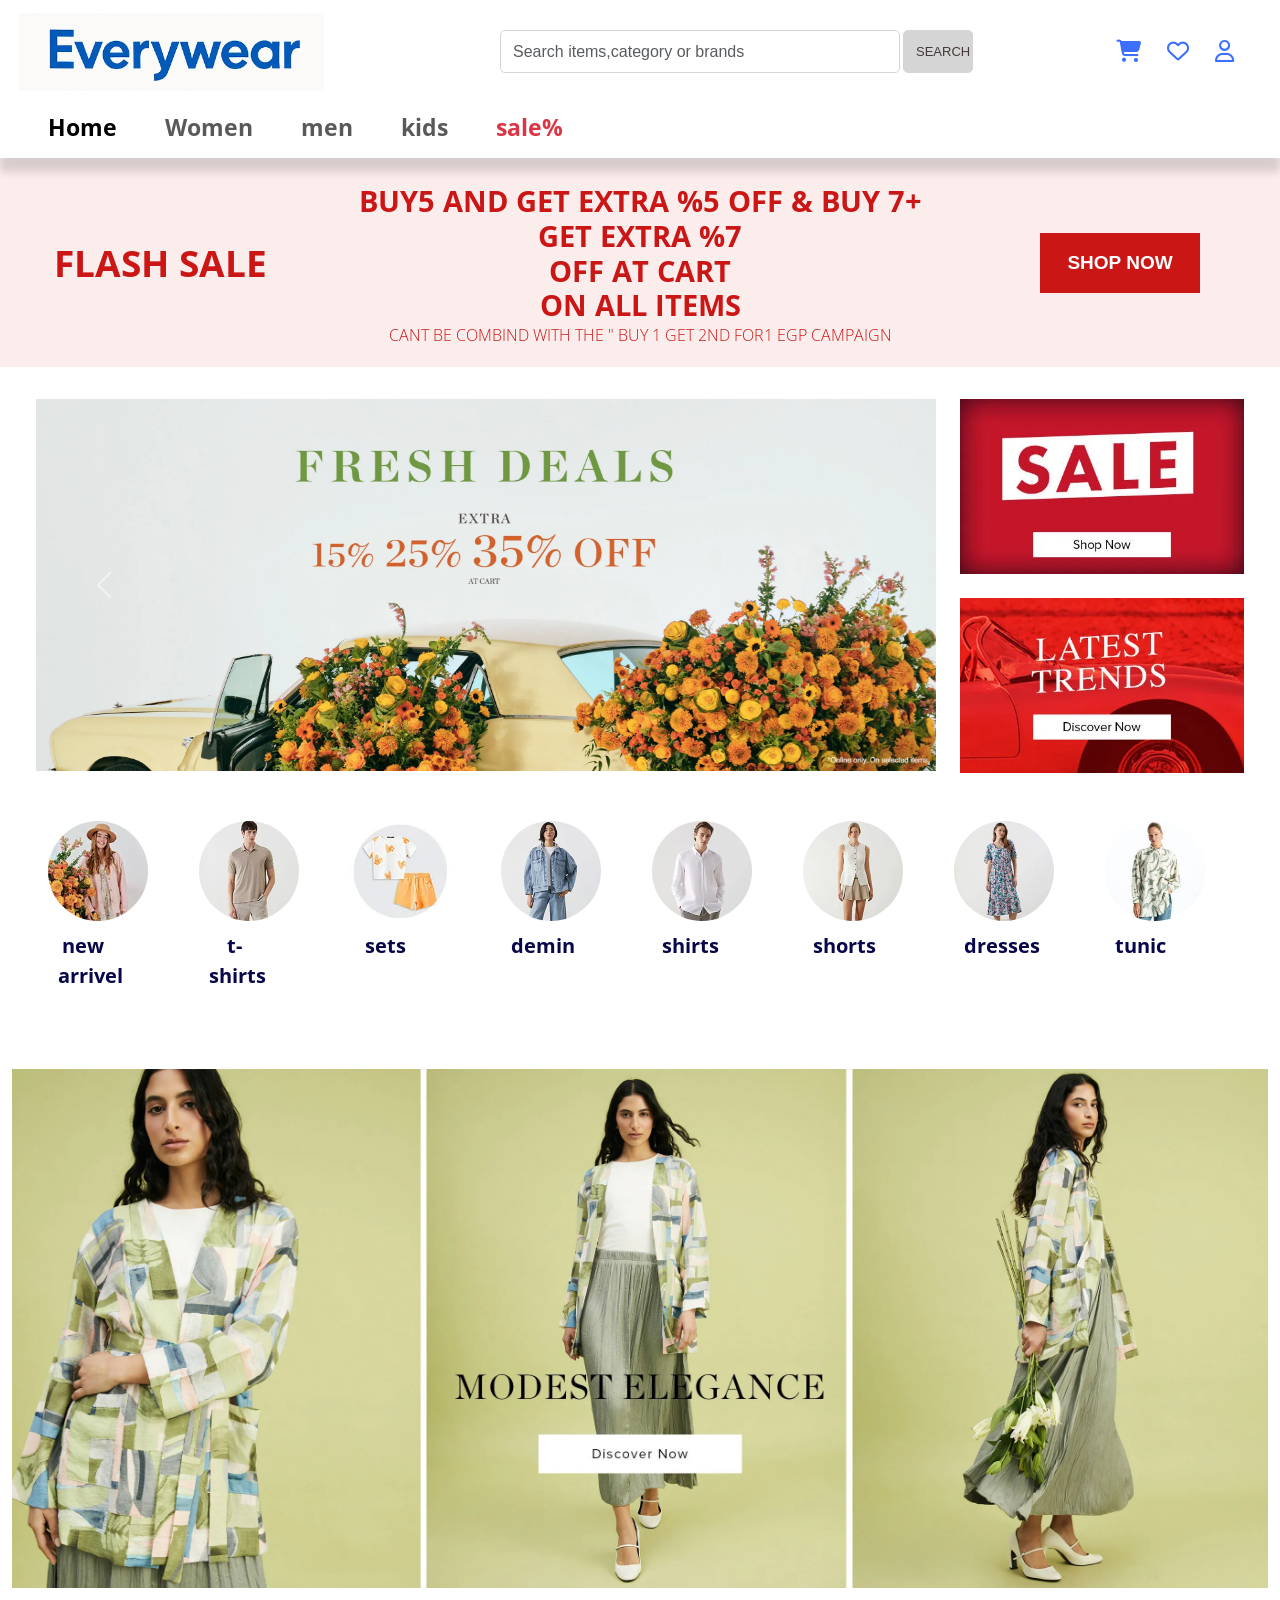
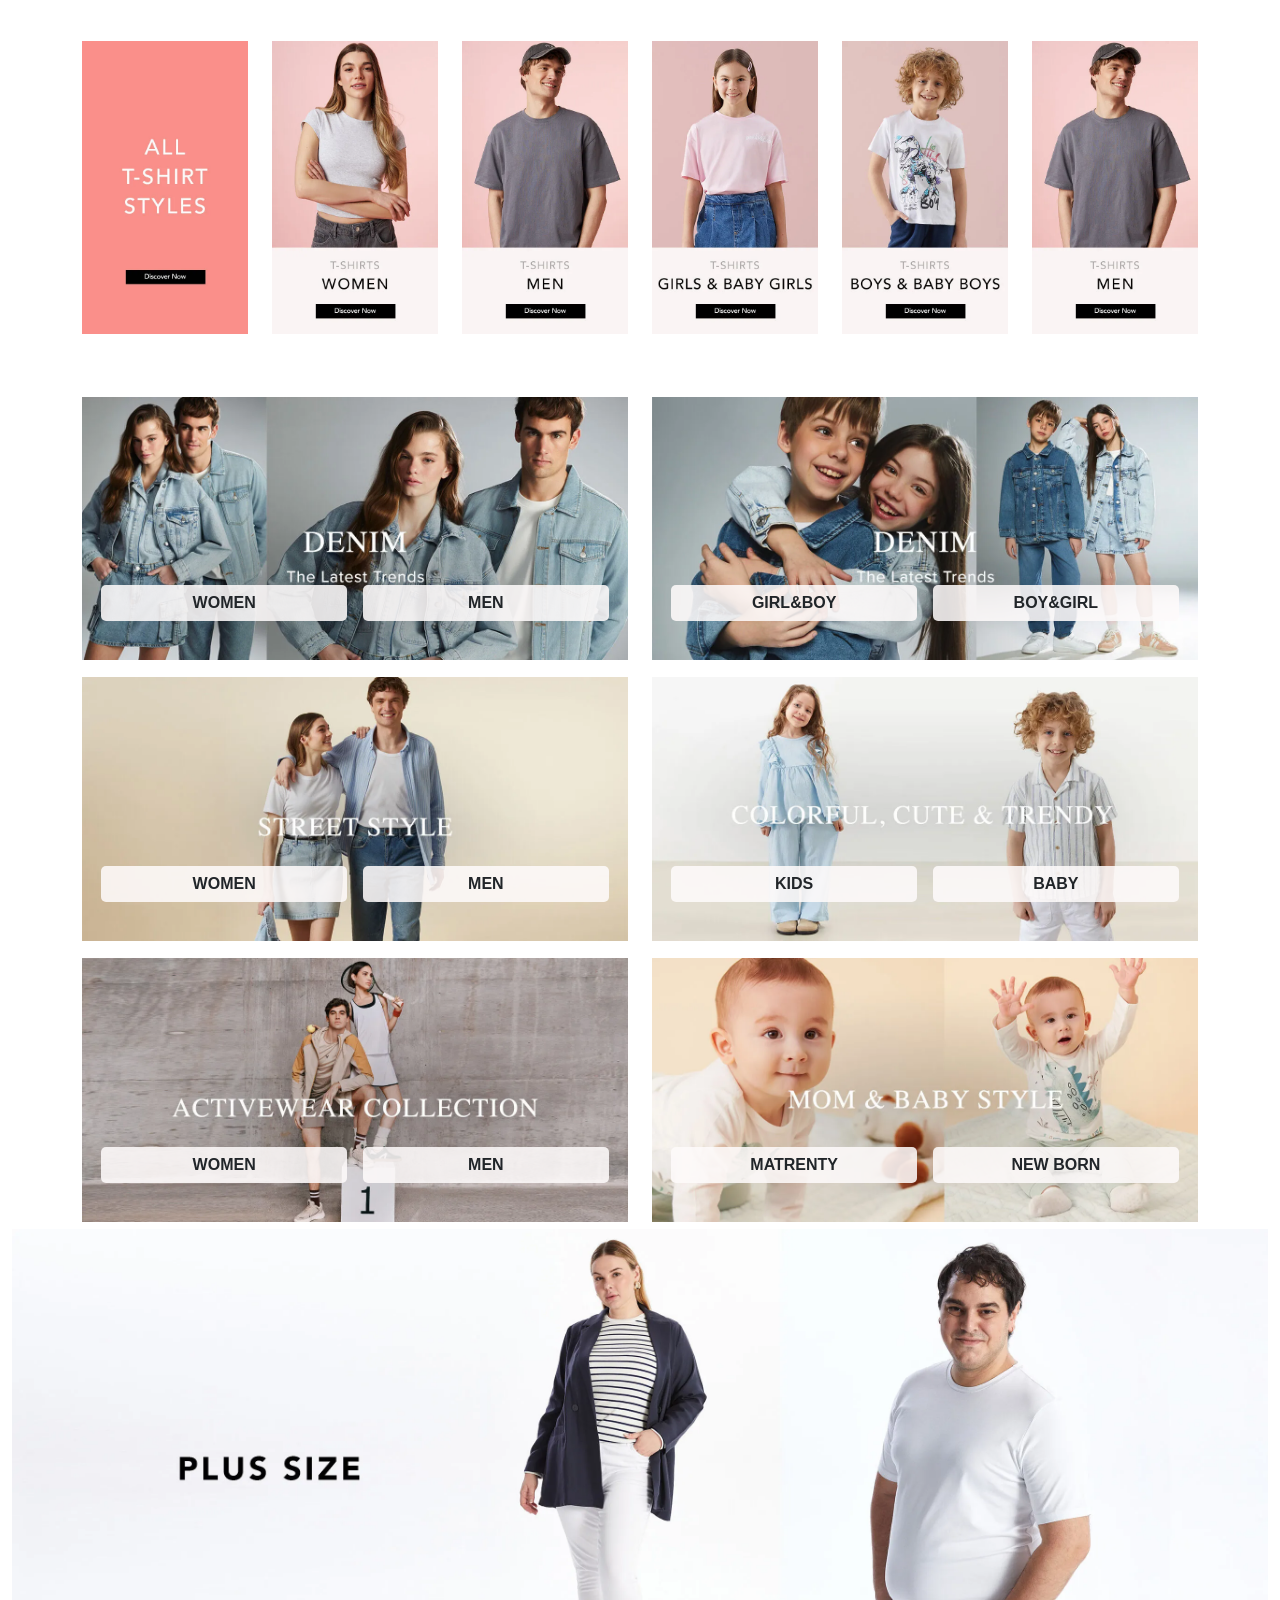
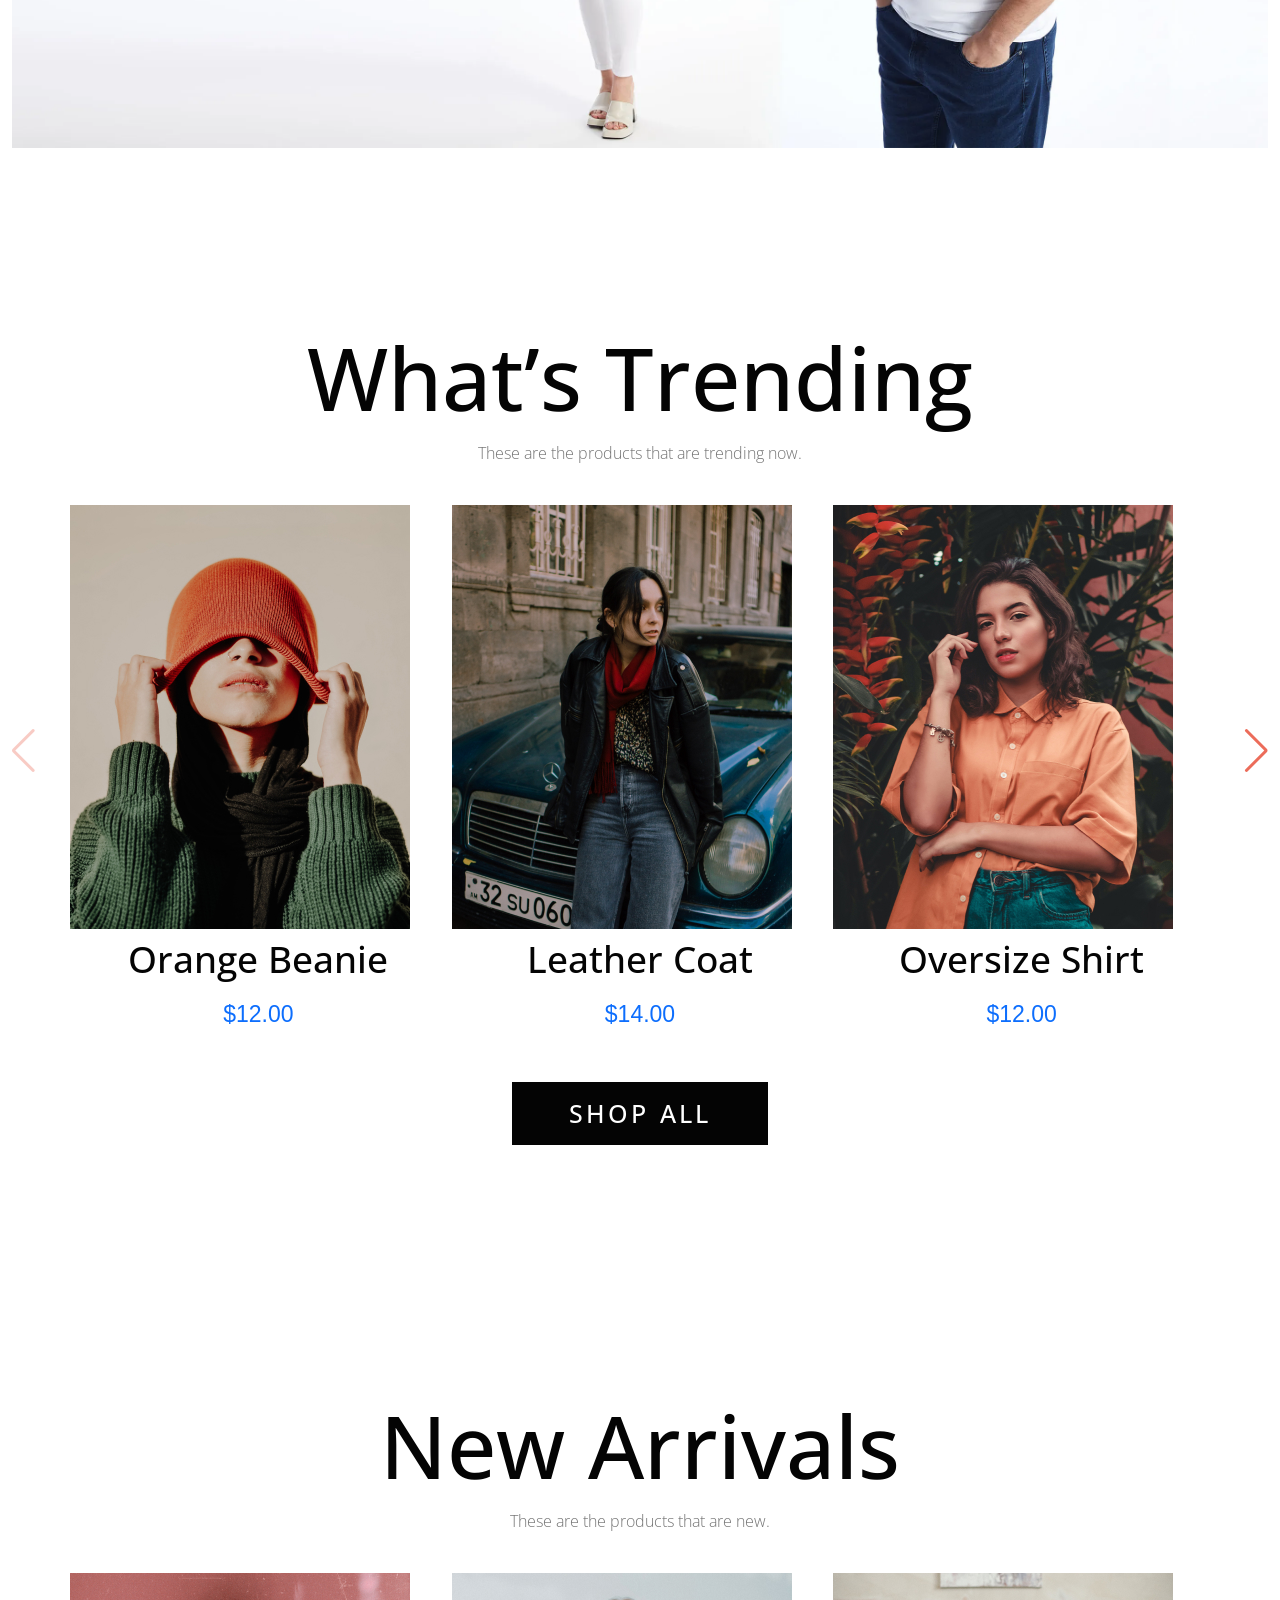
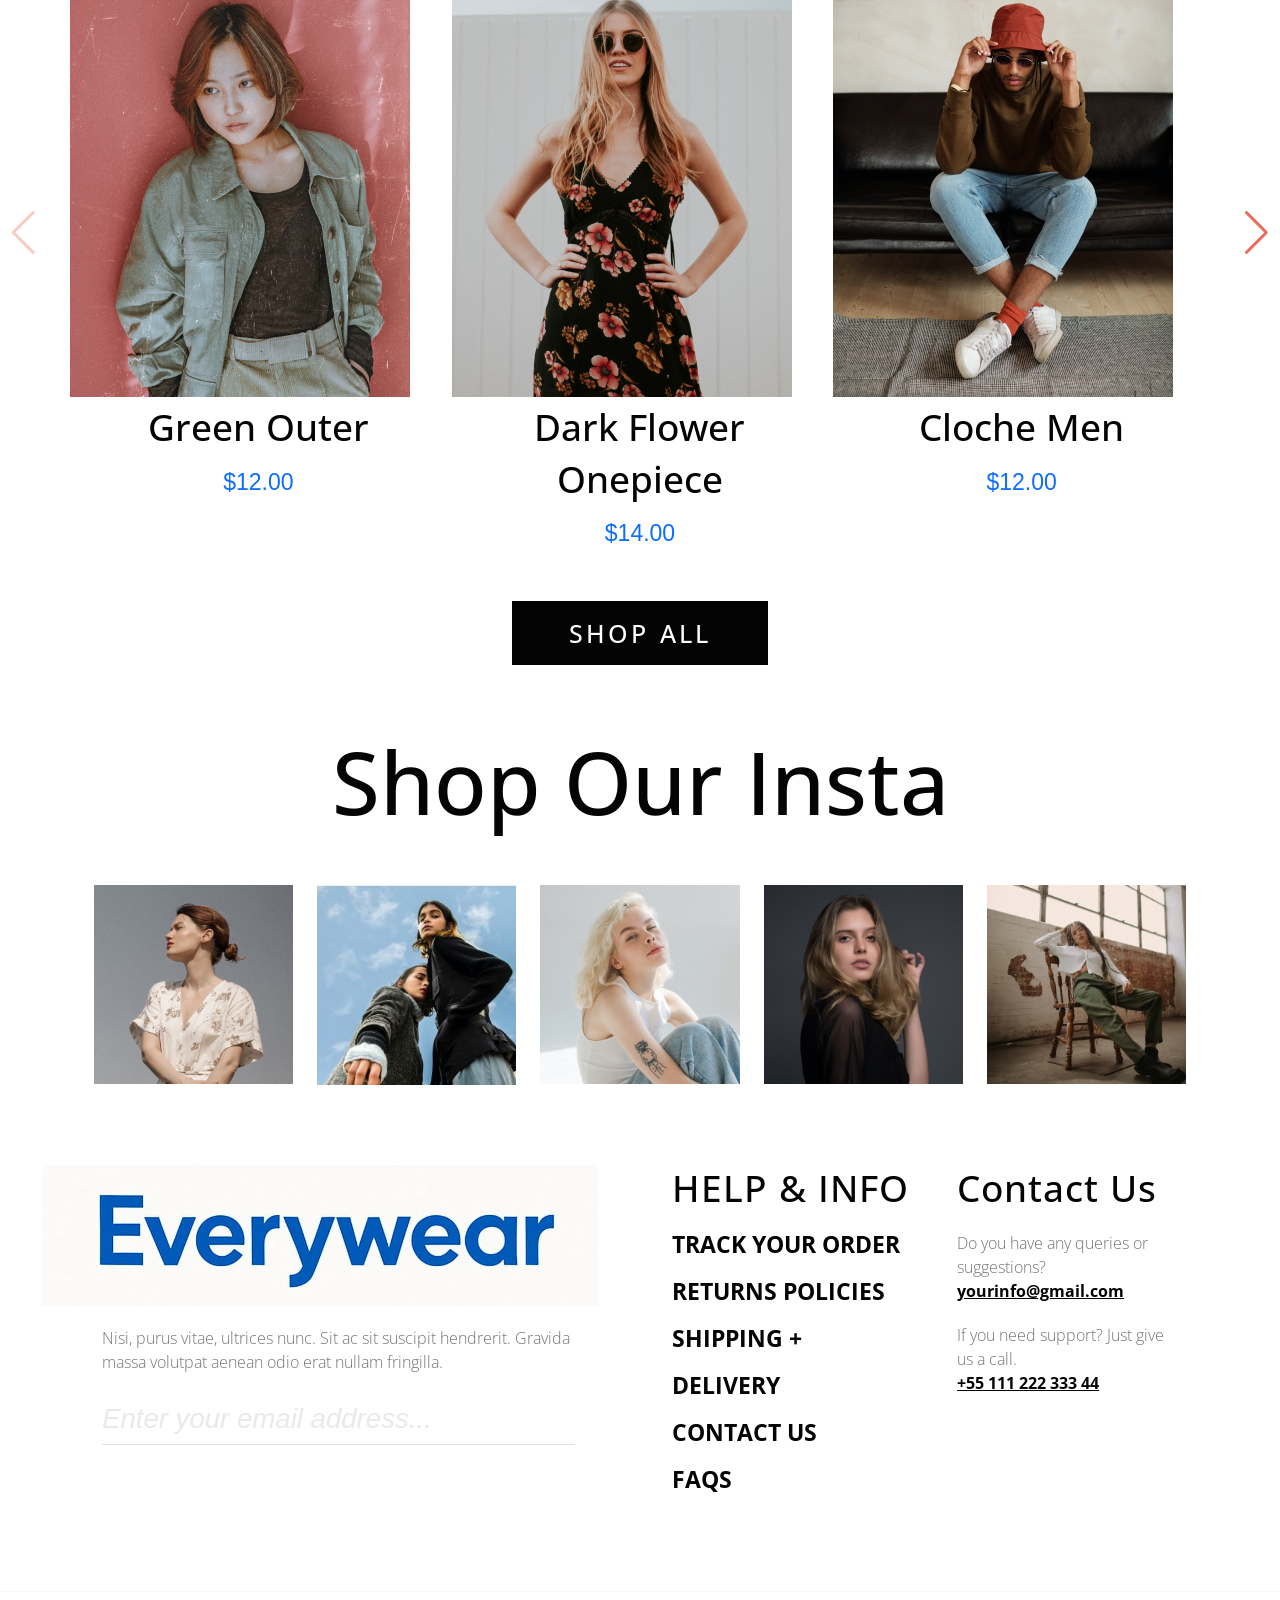
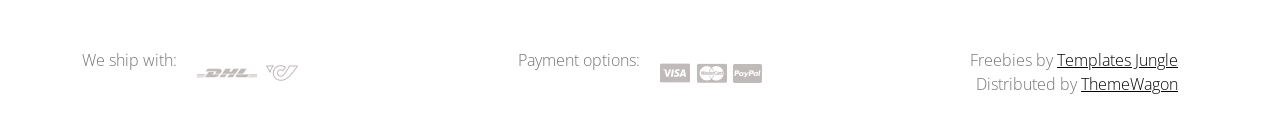
<file: index.html>
<!DOCTYPE html>
<html lang="en">

<head>
  <title>Fashion Store</title>
  <meta charset="utf-8">
  <meta http-equiv="X-UA-Compatible" content="IE=edge">
  <meta name="viewport" content="width=device-width, initial-scale=1.0">
  <meta name="format-detection" content="telephone=no">
  <meta name="apple-mobile-web-app-capable" content="yes">
  <meta name="author" content="">
  <meta name="keywords" content="">
  <meta name="description" content="">
  <link rel="stylesheet" type="text/css" href="css/normalize.css">



  <link rel="stylesheet" type="text/css" href="css/vendor.css">
  <!--Bootstrap ================================================== -->
  <link href="https://cdn.jsdelivr.net/npm/bootstrap@5.3.0-alpha3/dist/css/bootstrap.min.css" rel="stylesheet"
    integrity="sha384-KK94CHFLLe+nY2dmCWGMq91rCGa5gtU4mk92HdvYe+M/SXH301p5ILy+dN9+nJOZ" crossorigin="anonymous">

  <link rel="stylesheet" type="text/css" href="style.css">
  <link rel="stylesheet" href="https://cdn.jsdelivr.net/npm/swiper@9/swiper-bundle.min.css" />
  <link rel="preconnect" href="https://fonts.googleapis.com">
  <link rel="preconnect" href="https://fonts.gstatic.com" crossorigin>
  <link href="https://fonts.googleapis.com/css?family=Noto%20Sans%20Georgian" rel="stylesheet">
  <link
    href="https://fonts.googleapis.com/css2?family=Open+Sans:ital,wght@0,400;0,600;0;1,400;1,600;1,&amp;display=swap"
    rel="stylesheet">
  <link rel="stylesheet" href="https://cdnjs.cloudflare.com/ajax/libs/font-awesome/6.4.0/css/all.min.css">
</head>

<body class="hompage bg-light">
  <!-- header -->
  <header class="fixed-top ">
    <div class="header container-fluid p-0  ">
      <nav class="navbar  navbar-expand-lg navbar-light bg-light-subtle  ps-3 pe-3">
        <div class="container-fluid">
          <a class="navbar-brand w-25" href="index.html">
            <div class="logo   w-100 h-100">
              <img src="images/noralogo.jpeg" alt="">
            </div>
          </a>
          <form class=" d-none d-lg-flex">

            <input class="form-control   me-5" type="search" placeholder="Search items,category or brands"
              aria-label="Search">
            <button class="btn search-btn" type="submit">Search</button>
          </form>
          <div class="d-flex icons-nav">
            <!-- cart -->
            <button class="btn" type="button" data-bs-toggle="offcanvas" data-bs-target="#offcanvas"
              aria-controls="offcanvas">
              <i class="fa-solid fa-cart-shopping"></i></button>
            <!-- cart -->
            <button class="btn" type="button">
              <i class="fa-regular fa-heart"></i></button>
            <!--login  -->
            <button class="btn" type="button" data-bs-toggle="modal" data-bs-target="#exampleModal">
              <i class="fa-regular fa-user"></i></button>
          </div>
        </div>
      </nav>
      <nav class="navbar navbar-expand-lg navbar-light bg-light-subtle pt-0 ps-4 shado">
        <div class="container-fluid">
          <button class="navbar-toggler" type="button" data-bs-toggle="collapse" data-bs-target="#navbarScroll"
            aria-controls="navbarScroll" aria-expanded="false" aria-label="Toggle navigation">
            <span class="navbar-toggler-icon"></span>
          </button>
          <div class="collapse navbar-collapse" id="navbarScroll">
            <ul class="navbar-nav ms-1 me-auto my-2 my-lg-0" style="--bs-scroll-height:100px;">
              <li class="nav-item">
                <a class="nav-link active" aria-current="page" href="index.html">Home</a>
              </li>
              <li class="nav-item">
                <a class="nav-link" href="#">Women</a>
              </li>
              <li class="nav-item">
                <a class="nav-link" href="#">men</a>
              </li>
              <li class="nav-item">
                <a class="nav-link" href="#" tabindex="-1" aria-disabled="true">kids</a>
              </li>
              <li class="nav-item">
                <a class="nav-link text-danger" href="#">sale%</a>
              </li>
            </ul>
          </div>
        </div>

      </nav>
    </div>
  </header>
  <!-- br nav -->
  <!-- <div class="container-fluid d-flex p-4 pt-5 bg-light  "> </div> -->
  <!-- sale -->
  <section class="sale-section d-flex">
    <div class="container-fluid  text-danger justify-content-center  ">
      <div class="row ">
        <div class=" text-center  d-flex justify-content-center align-items-center col-md-3 col-sm-12">
          <h3 class="red fw-bold">FLASH SALE</h3>
        </div>
        <div class="text-center red text-uppercase   col-md-6 col-sm-12 text-sale">

          <p class="p-sale pt-4">buy5 and get extra %5 off & buy 7+ get extra %7 </p>
          <p class="p-sale">off at cart</p>
          <p class="p-sale">on all items</p>
          <p>cant be combind with the " buy 1 get 2nd for1 egp campaign</p>
        </div>
        <div class=" text-center d-flex justify-content-center  col-md-3 col-sm-12">
          <div class="d-flex align-items-center text-uppercase ">
            <button class="btn btn-sale width-25">shop now</button>
          </div>
        </div>
      </div>
    </div>
    </div>
  </section>
  <!-- br nav -->
  <div class="container-fluid d-flex p-3 bg-light"> </div>

  <!-- sale section -->
  <section class="m-4 mt-0">
    <div class="container-fluid d-flex  justify-content-center">
      <div class="row">
        <div class="col-md-9 ">
          <div id="carouselExampleControls" class="carousel slide" data-bs-ride="carousel">
            <div class="carousel-inner">
              <div class="carousel-item active ">
                <img src="images/nora-sale.webp" class="d-block w-100 cover-sale" alt="...">
              </div>
              <div class="carousel-item">
                <img src="images/nora-sale-slider.webp" class="d-block w-100" alt="...">
              </div>
              <!-- 1 -->
              <div class="carousel-item">
                <img src="images/nora-slide-cover2.webp" class="d-block w-100" alt="...">
              </div>
              <div class="carousel-item">
                <img src="images/nora-slide-cover3.webp" class="d-block w-100" alt="...">
              </div>
              <div class="carousel-item">
                <img src="images/nora-slide-cover4.webp" class="d-block w-100" alt="...">
              </div>
              <div class="carousel-item">
                <img src="images/nora-slide-cover5.webp" class="d-block w-100" alt="...">
              </div>
              <div class="carousel-item">
                <img src="images/nora-slide-cover.webp" class="d-block w-100" alt="...">
              </div>
              <div class="carousel-item">
                <img src="images/nora-sale-slider.webp" class="d-block w-100" alt="...">
              </div>
              <!-- 1 -->
              <div class="carousel-item">
                <img src="images/nora-slider-sale3.webp" class="d-block w-100" alt="...">
              </div>
            </div>
            <button class="carousel-control-prev" type="button" data-bs-target="#carouselExampleControls"
              data-bs-slide="prev">
              <span class="carousel-control-prev-icon" aria-hidden="true"></span>
              <span class="visually-hidden">Previous</span>
            </button>
            <button class="carousel-control-next" type="button" data-bs-target="#carouselExampleControls"
              data-bs-slide="next">
              <span class="carousel-control-next-icon" aria-hidden="true"></span>
              <span class="visually-hidden">Next</span>
            </button>
          </div>
        </div>
        <div class="col-md-3">
          <div class="image-sale mb-4">
            <img src="images/nora-sale1.webp" alt="">
          </div>
          <div class="image-sale mt-3">
            <img src="images/nora-sale2.webp" alt="">
          </div>
        </div>
      </div>
    </div>
  </section>

  <!-- round section -->
  <section class="m-5">
    <div class="row sale-cover">
      <div class="col">
        <img src="images/new-arrival.webp" alt="">
        <p>new arrivel</p>
      </div>
      <div class="col"> <img src="images/t-shirts.webp" alt="">
        <p>t-shirts</p>
      </div>
      <div class="col"> <img src="images/sets.webp" alt="">
        <p>sets</p>
      </div>
      <div class="col"> <img src="images/demin.webp" alt="">
        <p>demin</p>
      </div>
      <div class="col"> <img src="images/shirts.webp" alt="">
        <p>shirts</p>
      </div>
      <div class="col"> <img src="images/shorts.webp" alt="">
        <p>shorts</p>
      </div>
      <div class="col"> <img src="images/dresses.webp" alt="">
        <p>dresses</p>
      </div>
      <div class="col"> <img src="images/tunics.webp" alt="">
        <p>tunic</p>
      </div>
    </div>

  </section>
  <!-- green section -->
  <div class="container-fluid">
    <img src="images/green-girl.webp" alt="image">
  </div>
  <!-- pink section -->
  <section class=" d-flex justify-content-center  m-5 mb-5 pink-section ">
    <div class="container justify-content-center ">
      <div class="row">
        <div class="col-lg-2 col-sm-6 ">
          <img src="images/pink1.webp" class="img-fluid" alt="image">
        </div>
        <div class="col-lg-2 col-sm-6 ">
          <img src="images/pink2.webp" class="img-fluid" alt="image">
        </div>

        <div class="col-lg-2 col-sm-6 ">
          <img src="images/pink3.webp" class="img-fluid" alt="image">
        </div>

        <div class="col-lg-2 col-sm-6 ">
          <img src="images/pink4.webp" class="img-fluid" alt="image">
        </div>

        <div class="col-lg-2 col-sm-6 ">
          <img src="images/pink5.webp" class="img-fluid" alt="image">
        </div>
        <div class="col-lg-2 col-sm-6 ">
          <img src="images/pink3.webp" class="img-fluid" alt="image">
        </div>
      </div>
    </div>
  </section>
  <!-- blue section -->
  <section class="blue">
    <div class="container">
      <div class="row">
        <div class="col-lg-6 col-md-12   ">

          <div class=" text-center justify-content-center ">
            <img src="images/blue.webp" alt="">
            <div class="d-flex text-center justify-content-center blue-btn ">
              <button class="btn m-2 text-dark btn-primary">women</button>
              <button class="btn m-2 text-dark btn-primary">men</button>
            </div>
          </div>
          <div class=" text-center justify-content-center ">
            <img src="images/blue3.webp" alt="">
            <div class="d-flex text-center justify-content-center blue-btn ">
              <button class="btn m-2 text-dark btn-primary">women</button>
              <button class="btn m-2 text-dark btn-primary">men</button>
            </div>
          </div>
          <div class=" text-center justify-content-center ">
            <img src="images/blue5.webp" alt="">
            <div class="d-flex text-center justify-content-center blue-btn ">
              <button class="btn m-2 text-dark btn-primary">women</button>
              <button class="btn m-2 text-dark btn-primary">men</button>
            </div>
          </div>
        </div>
        <div class="col-lg-6 col-md-12 ">
          <div class=" text-center justify-content-center ">
            <img src="images/blue2.webp" alt="">
            <div class="d-flex text-center justify-content-center blue-btn ">
              <button class="btn m-2 text-dark btn-primary">girl&boy</button>
              <button class="btn m-2 text-dark btn-primary">boy&girl</button>
            </div>
          </div>
          <div class=" text-center justify-content-center ">
            <img src="images/blue4.webp" alt="">
            <div class="d-flex text-center justify-content-center blue-btn ">
              <button class="btn m-2 text-dark btn-primary">kids</button>
              <button class="btn m-2 text-dark btn-primary">baby</button>
            </div>
          </div>
          <div class=" text-center justify-content-center ">
            <img src="images/blue6.webp" alt="">
            <div class="d-flex text-center justify-content-center blue-btn ">
              <button class="btn m-2 text-dark btn-primary">matrenty</button>
              <button class="btn m-2 text-dark btn-primary">new born</button>
            </div>
          </div>
        </div>
      </div>
    </div>
  </section>

  <!-- section 1 -->
  <section>
    <div class="container-fluid">
      <img src="images/nora-slide-cover3.webp" alt="">
    </div>
  </section>
  <!-- section 2 -->


  <!-- section 3 trending -->
  <section id="fashion-trending" class="product-store padding-large position-relative overflow-hidden">
    <div class="container mb-5">
      <div class="section-header text-center">
        <h2 class="section-title">What’s trending</h2>
        <p>These are the products that are trending now.</p>
      </div>
      <div class="row">
        <div class="swiper product-swiper">
          <div class="swiper-wrapper">
            <div class="swiper-slide">
              <div class="product-item position-relative">

                <div class="image-holder">
                  <img src="images/product-item1.jpg" alt="product-item" class="product-image">
                </div>
                <div class="cart-concern">
                  <div class="cart-button d-flex flex-wrap justify-content-center mb-4">
                    <div class="btn-left">
                      <button class="btn btn-medium btn-light add-to-cart">Add to Cart</button>
                    </div>
                    <div class="btn-righ">
                      <button type="button" class="btn btn-light wishlist-btn">
                        <i class="fa-regular fa-heart"></i></button>
                    </div>
                  </div>
                </div>
                <div class="product-detail text-center">
                  <h3 class="product-title">
                    <a href="#">Orange beanie</a>
                  </h3>
                  <span class="item-price text-primary">$12.00</span>
                </div>
              </div>
            </div>
            <div class="swiper-slide">
              <div class="product-item position-relative">
                <div class="image-holder">
                  <img src="images/product-item2.jpg" alt="product-item" class="product-image">
                </div>
                <div class="cart-concern">
                  <div class="cart-button d-flex flex-wrap justify-content-center mb-4 ">
                    <div class="btn-left">
                      <button class="btn btn-medium btn-light add-to-cart">Add to Cart</button>
                    </div>
                    <div class="btn-righ">
                      <button type="button" class="btn btn-light wishlist-btn">
                        <i class="fa-regular fa-heart"></i></button>
                    </div>
                  </div>
                </div>
                <div class="product-detail text-center">
                  <h3 class="product-title">
                    <a href="#">leather coat</a>
                  </h3>
                  <span class="item-price text-primary">$14.00</span>
                </div>
              </div>
            </div>
            <div class="swiper-slide">
              <div class="product-item position-relative">
                <div class="image-holder">
                  <img src="images/product-item3.jpg" alt="product-item" class="product-image">
                </div>
                <div class="cart-concern">
                  <div class="cart-button d-flex flex-wrap justify-content-center mb-4 ">
                    <div class="btn-left">
                      <button class="btn btn-medium btn-light add-to-cart">Add to Cart</button>
                    </div>
                    <div class="btn-righ">
                      <button type="button" class="btn btn-light wishlist-btn">
                        <i class="fa-regular fa-heart"></i></button>
                    </div>
                  </div>
                </div>
                <div class="product-detail text-center">
                  <h3 class="product-title">
                    <a href="#">Oversize shirt</a>
                  </h3>
                  <span class="item-price text-primary">$12.00</span>
                </div>
              </div>
            </div>
            <div class="swiper-slide">
              <div class="product-item position-relative">
                <div class="image-holder">
                  <img src="images/product-item4.jpg" alt="product-item" class="product-image">
                </div>
                <div class="cart-concern">
                  <div class="cart-button d-flex flex-wrap justify-content-center mb-4 ">
                    <div class="btn-left">
                      <button class="btn btn-medium btn-light add-to-cart">Add to Cart</button>
                    </div>
                    <div class="btn-righ">
                      <button type="button" class="btn btn-light wishlist-btn">
                        <i class="fa-regular fa-heart"></i></button>
                    </div>
                  </div>
                </div>
                <div class="product-detail text-center">
                  <h3 class="product-title">
                    <a href="#">Flora print dress</a>
                  </h3>
                  <span class="item-price text-primary">$14.00</span>
                </div>
              </div>
            </div>
            <div class="swiper-slide">
              <div class="product-item position-relative">
                <div class="image-holder">
                  <img src="images/product-item5.jpg" alt="product-item" class="product-image">
                </div>
                <div class="cart-concern">
                  <div class="cart-button d-flex flex-wrap justify-content-center mb-4 ">
                    <div class="btn-left">
                      <button class="btn btn-medium btn-light add-to-cart">Add to Cart</button>
                    </div>
                    <div class="btn-righ">
                      <button type="button" class="btn btn-light wishlist-btn">
                        <i class="fa-regular fa-heart"></i></button>
                    </div>
                  </div>
                </div>
                <div class="product-detail text-center">
                  <h3 class="product-title">
                    <a href="#">Green outer</a>
                  </h3>
                </div>
              </div>
            </div>
          </div>
        </div>

    <div class=" swiper-button-next"></div>
        <div class=" swiper-button-prev"></div>
        <div class="btn-center">
          <a href="shop.html" class="btn btn-medium btn-black">Shop All</a>
        </div>
      </div>
    </div>
  </section>
  <!-- new arrivel -->
  <section id="new-arrivals" class="product-store  position-relative overflow-hidden">
    <div class="container mt-5 mb-5">
      <div class="section-header text-center">
        <h2 class="section-title">New Arrivals</h2>
        <p>These are the products that are new.</p>
      </div>
      <div class="row">
        <div class="swiper product-swiper">
          <div class="swiper-wrapper">
            <div class="swiper-slide">
              <div class="product-item position-relative">
                <div class="image-holder">
                  <img src="images/product-item5.jpg" alt="product-item" class="product-image">
                </div>
                <div class="cart-concern">
                  <div class="cart-button d-flex flex-wrap justify-content-center mb-4 ">
                    <div class="btn-left">
                      <button class="btn btn-medium btn-light add-to-cart">Add to Cart</button>
                    </div>
                    <div class="btn-righ">
                      <button type="button" class="btn btn-light wishlist-btn">
                        <i class="fa-regular fa-heart"></i></button>
                    </div>
                  </div>
                </div>
                <div class="product-detail text-center">
                  <h3 class="product-title">
                    <a href="#">Green Outer</a>
                  </h3>
                  <span class="item-price text-primary">$12.00</span>
                </div>
              </div>
            </div>
            <div class="swiper-slide">
              <div class="product-item position-relative">
                <div class="image-holder">
                  <img src="images/product-item6.jpg" alt="product-item" class="product-image">
                </div>
                <div class="cart-concern">
                  <div class="cart-button d-flex flex-wrap justify-content-center mb-4 ">
                    <div class="btn-left">
                      <button class="btn btn-medium btn-light add-to-cart">Add to Cart</button>
                    </div>
                    <div class="btn-righ">
                      <button type="button" class="btn btn-light wishlist-btn">
                        <i class="fa-regular fa-heart"></i></button>
                    </div>
                  </div>
                </div>
                <div class="product-detail text-center">
                  <h3 class="product-title">
                    <a href="#">Dark Flower Onepiece</a>
                  </h3>
                  <span class="item-price text-primary">$14.00</span>
                </div>
              </div>
            </div>
            <div class="swiper-slide">
              <div class="product-item position-relative">
                <div class="image-holder">
                  <img src="images/product-item7.jpg" alt="product-item" class="product-image">
                </div>
                <div class="cart-concern">
                  <div class="cart-button d-flex flex-wrap justify-content-center mb-4 ">
                    <div class="btn-left">
                      <button class="btn btn-medium btn-light add-to-cart">Add to Cart</button>
                    </div>
                    <div class="btn-righ">
                      <button type="button" class="btn btn-light wishlist-btn">
                        <i class="fa-regular fa-heart"></i></button>
                    </div>
                  </div>
                </div>
                <div class="product-detail text-center">
                  <h3 class="product-title">
                    <a href="#">Cloche Men</a>
                  </h3>
                  <span class="item-price text-primary">$12.00</span>
                </div>
              </div>
            </div>
            <div class="swiper-slide">
              <div class="product-item position-relative">
                <div class="image-holder">
                  <img src="images/product-item8.jpg" alt="product-item" class="product-image">
                </div>
                <div class="cart-concern">
                  <div class="cart-button d-flex flex-wrap justify-content-center mb-4 ">
                    <div class="btn-left">
                      <button class="btn btn-medium btn-light add-to-cart">Add to Cart</button>
                    </div>
                    <div class="btn-righ">
                      <button type="button" class="btn btn-light wishlist-btn">
                        <i class="fa-regular fa-heart"></i></button>
                    </div>
                  </div>
                </div>
              </div>
              <div class="product-detail text-center">
                <h3 class="product-title">
                  <a href="#">Rawcut Outer</a>
                </h3>
                <span class="item-price text-primary">$14.00</span>
              </div>
            </div>
          </div>

        </div>

        <div class=" swiper-button-next"></div>
        <div class=" swiper-button-prev"></div>
        <div class="btn-center">
          <a href="#" class="btn btn-medium btn-black">Shop All</a>
        </div>
      </div>
    </div>
  </section>
  <section id="instagram" class="overflow-hidden">
    <div class="container">
      <div class="row">
        <div class="section-header text-center">
          <h2 class="section-title">Shop our insta</h2>
        </div>
        <div class="row d-flex flex-wrap m-auto">
          <figure class=" col instagram-item magnific position-relative">
            <a href="#" class="">
              <img src="images/insta-item1.jpg" alt="instagram" class="insta-image">
              <div class="icon-overlay d-flex justify-content-center">
                <i class="icon icon-instagram1"></i>
              </div>
            </a>
          </figure>
          <figure class=" col instagram-item magnific position-relative">
            <a href="#" class="">
              <img src="images/insta-item2.JPG" alt="instagram" class="insta-image">
              <div class="icon-overlay d-flex justify-content-center">
                <i class="icon icon-instagram1"></i>
              </div>
            </a>
          </figure>
          <figure class=" col instagram-item magnific position-relative">
            <a href="#" class="">
              <img src="images/insta-item3.jpg" alt="instagram" class="insta-image">
              <div class="icon-overlay d-flex justify-content-center">
                <i class="icon icon-instagram1"></i>
              </div>
            </a>
          </figure>
          <figure class=" col instagram-item magnific position-relative">
            <a href="#" class="">
              <img src="images/insta-item4.jpg" alt="instagram" class="insta-image">
              <div class="icon-overlay d-flex justify-content-center">
                <i class="icon icon-instagram1"></i>
              </div>
            </a>
          </figure>
          <figure class=" col instagram-item magnific position-relative">
            <a href="#" class="">
              <img src="images/insta-item5.jpg" alt="instagram" class="insta-image">
              <div class="icon-overlay d-flex justify-content-center">
                <i class="icon icon-instagram1"></i>
              </div>
            </a>
          </figure>
        </div>
      </div>
    </div>
  </section>
  <footer id="footer" class="overflow-hidden">
    <div class="container mt-5">
      <div class="row">
        <div class="footer-top-area">
          <div class="row d-flex flex-wrap justify-content-between">
            <div class="col-lg-6 col-sm-6">
              <div class="footer-menu menu-001">
                <div class=" logo-footer">
                  <img src="images/noralogo.jpeg" class=" logo-footer" alt="logo">
                </div>
                <p>Nisi, purus vitae, ultrices nunc. Sit ac sit suscipit hendrerit. Gravida massa volutpat aenean odio
                  erat nullam fringilla.</p>
                <div
                  class="newsletter-button d-flex flex-wrap align-items-center justify-content-between border-bottom widget-menu">
                  <input type="text" name="Subscribe" placeholder="Enter your email address...">
                  <a href="#">
                    <i class="icon icon-send"></i>
                  </a>
                </div>
                <div class="social-links">
                  <ul class="d-flex list-unstyled">
                    <li>
                      <a href="#">
                        <i class="icon icon-facebook"></i>
                      </a>
                    </li>
                    <li>
                      <a href="#">
                        <i class="icon icon-twitter"></i>
                      </a>
                    </li>
                    <li>
                      <a href="#">
                        <i class="icon icon-instagram1"></i>
                      </a>
                    </li>
                    <li>
                      <a href="#">
                        <i class="icon icon-youtube"></i>
                      </a>
                    </li>
                    <li>
                      <a href="#">
                        <i class="icon icon-behance"></i>
                      </a>
                    </li>
                  </ul>
                </div>
              </div>
            </div>
            <div class="col-lg-3 col-sm-6">
              <div class="footer-menu text-uppercase menu-003">
                <h5 class="widget-title">Help & Info</h5>
                <ul class="menu-list list-unstyled">
                  <li class="menu-item">
                    <a href="#">Track Your Order</a>
                  </li>
                  <li class="menu-item">
                    <a href="#">Returns Policies</a>
                  </li>
                  <li class="menu-item">
                    <a href="#">Shipping + Delivery</a>
                  </li>
                  <li class="menu-item">
                    <a href="#">Contact Us</a>
                  </li>
                  <li class="menu-item">
                    <a href="#">Faqs</a>
                  </li>
                </ul>
              </div>
            </div>
            <div class="col-lg-3 col-sm-6">
              <div class="footer-menu contact-item menu-004">
                <h5 class="widget-title">Contact Us</h5>
                <p>Do you have any queries or suggestions? <a href="mailto:">yourinfo@gmail.com</a>
                </p>
                <p>If you need support? Just give us a call. <a href="">+55 111 222 333 44</a>
                </p>
              </div>
            </div>
          </div>
        </div>
      </div>
    </div>
    <hr>
  </footer>
  <div id="footer-bottom">
    <div class="container">
      <div class="row d-flex flex-wrap justify-content-between mb-3">
        <div class="col-md-4 col-sm-6">
          <div class="Shipping d-flex">
            <p>We ship with:</p>
            <div class="card-wrap">
              <img src="images/dhl.png" alt="visa">
              <img src="images/shippingcard.png" alt="mastercard">
            </div>
          </div>
        </div>
        <div class="col-md-4 col-sm-6">
          <div class="payment-method d-flex justify-content-md-center">
            <p>Payment options:</p>
            <div class="card-wrap">
              <img src="images/visa.jpg" alt="visa">
              <img src="images/mastercard.jpg" alt="mastercard">
              <img src="images/paypal.jpg" alt="paypal">
            </div>
          </div>
        </div>
        <div class="col-md-4 col-sm-6">
          <div class="copyright text-md-end">
            <p>Freebies by <a href="https://templatesjungle.com/"> <u>Templates Jungle</u><br> </a> Distributed by <a
                href="https://themewagon.com"> <u>ThemeWagon</u></a>
            </p>
          </div>
        </div>
      </div>
    </div>
  </div>




  <!-- off canvas -->
  <div class="offcanvas offcanvas-start" tabindex="-1" id="offcanvas" aria-labelledby="offcanvasLabel">
    <div class="offcanvas-header">
      <h5 class="offcanvas-title" id="offcanvasLabel"> my items</h5>
      <button type="button" class="btn-close" data-bs-dismiss="offcanvas" aria-label="Close"></button>
    </div>
    <div class="offcanvas-body">
    </div>
  </div>
  <!-- off canvas -->

  <!-- modal -->
  <div class="modal fade" id="exampleModal" tabindex="-1" aria-labelledby="exampleModalLabel" aria-hidden="true">
    <div class="modal-dialog">
      <div class="modal-content">
        <button type="button" class="btn-close" data-bs-dismiss="modal" aria-label="Close"></button>

        <form class="m-4 ">
          <div class="mb-3">
            <label for="exampleInputEmail1" class="form-label">Email address</label>
            <input type="email" class="form-control" id="exampleInputEmail1" aria-describedby="emailHelp">
            <div id="emailHelp" class="form-text">We'll never share your email with anyone else.</div>
          </div>
          <div class="mb-3">
            <label for="exampleInputPassword1" class="form-label">Password</label>
            <input type="password" class="form-control" id="exampleInputPassword1">
          </div>
          <div class="mb-3 form-check">
            <input type="checkbox" class="form-check-input" id="exampleCheck1">
            <label class="form-check-label" for="exampleCheck1">Check me out</label>
          </div>
          <button type="submit" class="btn btn-primary">Submit</button>
        </form>
      </div>
    </div>
  </div>

  <!-- modal -->


  <!-- script ================================================== -->
  <script src="js/jquery-1.11.0.min.js"></script>
  <script src="js/plugins.js"></script>
  <script src="js/script.js"></script>

  <!-- Bootstarp script ================================================== -->
  <script src="https://cdn.jsdelivr.net/npm/bootstrap@5.3.0-alpha3/dist/js/bootstrap.bundle.min.js"
    integrity="sha384-ENjdO4Dr2bkBIFxQpeoTz1HIcje39Wm4jDKdf19U8gI4ddQ3GYNS7NTKfAdVQSZe"
    crossorigin="anonymous"></script>

  <!-- <script src="https://code.jquery.com/jquery-3.5.1.slim.min.js" integrity="sha384-DfXdz2htPH0lsSSs5nCTpuj/zy4C+OGpamoFVy38MVBnE+IbbVYUew+OrCXaRkfj" crossorigin="anonymous"></script> -->
  <!-- <script src="https://cdn.jsdelivr.net/npm/bootstrap@4.5.3/dist/js/bootstrap.bundle.min.js" integrity="sha384-ho+j7jyWK8fNQe+A12Hb8AhRq26LrZ/JpcUGGOn+Y7RsweNrtN/tE3MoK7ZeZDyx" crossorigin="anonymous"></script> -->

  <script src="https://cdn.jsdelivr.net/npm/swiper/swiper-bundle.min.js"></script>


</body>

</html>
</file>
<file: style.css>
/*
Theme Name: Swanky Fashion Store
Theme URI: https://mokshastudio.com/
Author: 
Author URI: https://mokshastudio.com/
Description: Swanky Fashion Store is specially designed product packaged for Swanky Fashion Store by .
Version: 1.1
*/

/*--------------------------------------------------------------
This is main CSS file that contains custom style rules used in this template
--------------------------------------------------------------*/

/*------------------------------------*\
    Table of contents
\*------------------------------------*/

/*------------------------------------------------

CSS STRUCTURE:

1. VARIABLES

2. GENERAL TYPOGRAPHY
  2.1 General Styles
  2.2 Floating & Alignment
  2.3 Forms
  2.4 Lists
  2.5 Code
  2.6 Tables
  2.7 Spacing
  2.8 Utilities
  2.9 Misc
  2.10 Buttons
    - Button Sizes
    - Button Shapes
    - Button Color Scheme
    - Button Aligns
  2.11 Images
    - Image Hover Effects
  2.12 Section
    - Hero Section
    - Section Title
    - Section Paddings
    - Section Margins
    - Section Bg Colors
    - Content colors

3. EXTENDED TYPOGRAPHY
  3.1 Blockquote / Pullquote
  3.3 Text Highlights

4. CONTENT ELEMENTS
  4.1 Tabs
  4.2 Accordions
  4.3 Member Grid
  4.4 Product Grid

5. BLOG STYLES
  5.1 Blog Single Post
  5.2 About Author
  5.3 Comments List
  5.4 Comments Form

6. Grid Layout

7. SITE STRUCTURE
  7.1 Preloader
  7.2 Header
    - Logo
    - Header Menu
    - Nav Sidebar
  7.3 Billboard
  7.4 Icon Box Section
  7.5 Categories Section
  7.6 Feature Collection Section
  7.7 Special Ornaments Section
  7.8 About Us Section
  7.9 Special Offer Section
  7.10 Latest Blogs Section
  7.11 Testimonials Section
  7.12 Footer
    - Footer Top
    - Footer Bottom

    
/*--------------------------------------------------------------
/** 1. VARIABLES
--------------------------------------------------------------*/
:root {
  /* widths for rows and containers
     */
  --header-height: 160px;
  --header-height-min: 80px;
}

/* on mobile devices below 600px
 */
@media screen and (max-width: 600px) {
  :root {
    --header-height: 100px;
    --header-height-min: 80px;
  }
}

@media (min-width: 1400px) {

  .container,
  .container-lg,
  .container-md,
  .container-sm,
  .container-xl,
  .container-xxl {
    max-width: 1400px;
  }
}


/* Theme Colors */
:root {
  --accent-color: rgba(241, 228, 225, 1);
  --accent-dim-color: #E5D8D5;
  --accent-lighted-color: rgba(241, 228, 225, 0.5);
  --accent-lit-color: #F6ECEA;
  --dark-grey-color: #737373;
  --dark-color: #040404;
  --grey-color: #A9A09E;
  --light-color: #fff;
  --primary-color: #2a85cf;
  --primary-lighted-color: rgba(246, 236, 234, 0.9);
  --swiper-theme-color: #EC6C5A !important;
}

/* Fonts */
:root {

  --body-font: "Open Sans", sans-serif;
  --heading-font: "Open Sans", sans-serif;
  ;
}


/*----------------------------------------------*/
/* 2 GENERAL TYPOGRAPHY */
/*----------------------------------------------*/

/* 2.1 General Styles
/*----------------------------------------------*/
*,
*::before,
*::after {
  -webkit-box-sizing: border-box;
  -moz-box-sizing: border-box;
  box-sizing: border-box;
}

html {
  box-sizing: border-box;
}

body {
  font-family: "Roboto", sans-serif;
  font-size: 23px;
  font-weight: lighter;
  line-height: 2;
  color: var(--dark-grey-color);
  margin: 0;
}

body.no-scroll {
  overflow: hidden;
}

a {
  color: var(--dark-color);
  text-decoration: none;
  transition: 0.3s color ease-out;
}

a.light {
  color: var(--light-color);
}

a:hover {
  text-decoration: none;
  color: blue;
}

ul,
ol {
  margin-top: 0;
  margin-bottom: 10px;
  margin-left: 0;
}

ul ul,
ol ul,
ul ol,
ol ol {
  margin-top: 5px;
  margin-bottom: 0;
}

ul li,
ol li {
  margin-bottom: 0px;
  outline: 0;
}

ul li.active a {
  color: var(--dark-color);
}

ul li:last-child,
ol li:last-child {
  margin-bottom: 0;
}

dl {
  margin-top: 0;
  margin-bottom: 2rem;
}

dt,
dd {
  line-height: 1.42857143;
}

dt {
  font-weight: bold;
}

dd {
  margin-left: 0;
}

button,
input,
select,
textarea {
  font-family: inherit;
  font-size: inherit;
  line-height: inherit;
  outline: 0;
}

figure {
  margin: 0;
}

img {
  display: inline-block;
  border: 0;
  max-width: 100%;
  height: auto;
  vertical-align: middle;
}

::selection {
  background: var(--primary-color);
  color: var(--light-color);
  text-shadow: none;
}

::-moz-selection {
  background: var(--primary-color);
  color: var(--light-color);
  text-shadow: none;
}

/* image align */
figure.align-right {
  margin: 30px 0 30px 30px;
}

/* Typography */
/*----------------------------------------------*/

h1,
.h1,
h2,
.h2,
h3,
.h3,
h4,
.h4,
h5,
.h5,
h6,
.h6 {
  font-family: var(--heading-font);
  color: var(--dark-color);
  line-height: 1.2;
}

h1.light,
.h1,
h2.light,
.h2,
h3.light,
.h3,
h4.light,
.h4,
h5.light,
.h5,
h6.light,
.h6 {
  color: var(--light-color);
}

h1,
h2,
h3 {
  margin: 25px 0;
  text-transform: capitalize;
}

h5,
h6 {
  letter-spacing: 1px;
}

h1,
.h1 {
  font-size: 3.5em;
  line-height: 1.4;
}

h2,
.h2 {
  font-size: 2.0em;
  line-height: 1.4;
}

h3,
.h3 {
  font-size: 1.6em;
  line-height: 1.4;
}

h4,
.h4 {
  font-size: 1.1em;
  line-height: 1.4;
}

h5,
.h5 {
  font-size: .83em;
  line-height: 1.25;
}

h6,
.h6 {
  font-size: .67em;
  line-height: 1.1;
}

h1 a,
h2 a,
h3 a,
h4 a,
h5 a,
h6 a {
  font-weight: inherit;
  color: inherit;
  text-decoration: none;
}

p {
  font-family: var(--body-font);
  font-size: 16px;
  line-height: 1.5;
  margin: 0 0 20px 0;
}

p.dark {
  color: var(--dark-color);
}

p.light {
  color: var(--light-color);
}

p:empty {
  display: none;
}

small {
  font-size: 85%;
}

mark {
  background-color: var(--grey-color);
  padding: 0.28rem;
}

dfn,
cite,
em,
i {
  font-style: italic;
}

::placeholder {
  color: rgba(232, 232, 232, 0.941);
}

/*----------------------------------------------*/
/* 2.1 Floating & Alignment */
/*----------------------------------------------*/
.align-left {
  float: left;
  text-align: left;
}

.align-right {
  float: right;
  text-align: right;
}

.align-center {
  display: block;
  margin-left: auto;
  margin-right: auto;
  text-align: center;
}

/**::after,*/
.container::after,
.row::after,
.clearfix::after {
  display: block;
  clear: both;
  content: "";
}

/** Text Align
--------------------------------------------------------------*/
.text-left {
  text-align: left;
}

.text-right {
  text-align: right;
}

.text-center {
  text-align: center;
}

.text-justify {
  text-align: justify;
}

.text-nowrap {
  white-space: nowrap;
}

.text-lead {
  font-size: 120%;
  line-height: 1.7em;
}

.text-lead strong {
  font-size: 115%;
  font-weight: 500;
}

.text-muted {
  color: var(--primary-color);
}



.text-hide {
  font: 0/0 a;
  color: transparent;
  text-shadow: none;
  background-color: transparent;
  border: 0;
}

/*------------------------------------------------
/* 2.3 Forms
–––––––––––––––––––––––––––––––––––––––––––––––––– */


.title-placeholder::placeholder {
  color: rgb(216, 216, 216);
}

input[type="email"],
input[type="number"],

input[type="text"],
input[type="tel"],
input[type="url"],
input[type="password"],
textarea,
select {
  height: 50px;
  padding: 6px 15px;
  background: transparent;
  border: 1px solid var(--dark-color);
  border-radius: 4px;
  box-shadow: none;
  box-sizing: border-box;
}

/* Removes awkward default styles on some inputs for iOS */
input[type="email"],
input[type="number"],
input[type="search"],
input[type="text"],
input[type="tel"],
input[type="url"],
input[type="password"],
textarea {
  -webkit-appearance: none;
  -moz-appearance: none;
  appearance: none;
}

textarea {
  min-height: 20px;
  padding-top: 6px;
  padding-bottom: 6px;
}

input[type="email"]:focus,
input[type="number"]:focus,
input[type="search"]:focus,
input[type="text"]:focus,
input[type="tel"]:focus,
input[type="url"]:focus,
input[type="password"]:focus,
textarea:focus,
select:focus {
  outline: 0;
}

label,
legend {
  display: block;
  margin-bottom: .5rem;
  font-weight: 600;
}

fieldset {
  padding: 0;
  border-width: 0;
}

input[type="checkbox"],
input[type="radio"] {
  display: inline;
}

label>.label-body {
  display: inline-block;
  margin-left: .5rem;
  font-weight: normal;
}

/*------------------------------------------------
/* 2.4 Lists
–––––––––––––––––––––––––––––––––––––––––––––––––– */
ul {
  list-style: circle inside;
}

ol {
  list-style: decimal inside;
}

ol,
ul {
  padding-left: 0;
  margin-top: 0;
}

ul ul,
ul ol,
ol ol,
ol ul {
  margin: 1.5rem 0 1.5rem 3rem;
  font-size: 90%;
}

li {
  margin-bottom: 1rem;
}

/*------------------------------------------------
/* 2.5 Code
–––––––––––––––––––––––––––––––––––––––––––––––––– */
code {
  padding: .2rem .5rem;
  margin: 0 .2rem;
  border-radius: 4px;
  background-color: var(--accent-color);
  color: var(--light-color);
}

pre>code {
  display: block;
  padding: 1rem 1.5rem;
  white-space: normal;
}

/*------------------------------------------------
/* 2.6 Tables
–––––––––––––––––––––––––––––––––––––––––––––––––– */
table {
  width: 100%;
}

th,
td {
  padding: 12px 15px;
  text-align: left;
}

th:first-child,
td:first-child {
  padding-left: 0;
}

th:last-child,
td:last-child {
  padding-right: 0;
}


/*------------------------------------------------
/* 2.7 Spacing
–––––––––––––––––––––––––––––––––––––––––––––––––– */
button,
.button {
  margin-bottom: 1rem;
}

input,
textarea,
select,
fieldset {
  margin-bottom: 1.5rem;
}

pre,
blockquote,
dl,
figure,
table {
  margin-bottom: 2rem;
}


/*------------------------------------------------
/* 2.8 Utilities
–––––––––––––––––––––––––––––––––––––––––––––––––– */
.u-full-width {
  width: 100%;
  box-sizing: border-box;
}

.u-max-full-width {
  max-width: 100%;
  box-sizing: border-box;
}

.u-pull-right {
  float: right;
}

.u-pull-left {
  float: left;
}

.list-icon i {
  margin-right: 10px;
}

.list-unstyled {
  list-style: none;
}

.txt-fx .letter {
  opacity: 0;
}

.text-uppercase {
  text-transform: uppercase;
}

.text-capitalize {
  text-transform: capitalize;
}

.overflow-hidden {
  overflow: hidden;
}

.hide {
  display: none !important;
}

/* position */
.position-relative {
  position: relative !important;
}

/* display flex utilities */
.d-flex {
  display: -ms-flexbox !important;
  display: flex !important;
}

.flex-wrap {
  -ms-flex-wrap: wrap !important;
  flex-wrap: wrap !important;
}

.justify-content-end {
  -ms-flex-pack: justify !important;
  justify-content: end !important;
}

.justify-content-center {
  -ms-flex-pack: justify !important;
  justify-content: center !important;
}

.justify-content-evenly {
  -ms-flex-pack: justify !important;
  justify-content: space-evenly !important;
}

.justify-content-between {
  -ms-flex-pack: justify !important;
  justify-content: space-between !important;
}

.flex-direction-column {
  flex-direction: column !important;
}

.align-items-center {
  -ms-flex-align: center !important;
  align-items: center !important;
}

.align-items-baseline {
  -ms-flex-align: baseline !important;
  align-items: baseline !important;
}

/* disable selction in section title */
.noselect {
  -webkit-touch-callout: none;
  /* iOS Safari */
  -webkit-user-select: none;
  /* Safari */
  -khtml-user-select: none;
  /* Konqueror HTML */
  -moz-user-select: none;
  /* Old versions of Firefox */
  -ms-user-select: none;
  /* Internet Explorer/Edge */
  user-select: none;
  /* Non-prefixed version, currently
                                  supported by Chrome, Edge, Opera and Firefox */
}

/*------------------------------------------------
/* 2.9 Misc
–––––––––––––––––––––––––––––––––––––––––––––––––– */
hr {
  margin-top: 3rem;
  margin-bottom: 3.5rem;
  border-width: 0;
  border-top: 1px solid #E1E1E1;
}

img.align-left {
  margin: 25px 25px 25px 0;
}

img.align-center {
  margin: 25px;
}

img.align-right {
  margin: 25px 0 25px 25px;
}

/*--------------------------------------------------------------
/** 2.10 Buttons
--------------------------------------------------------------*/

.btn {
  border-radius: 0px;
}

a.btn,
input[type="button"],
input[type="submit"],
input[type="reset"],
input[type="file"],
button {
  background-image: none;
  background: var(--dark-color);
  text-decoration: none !important;
  display: inline-block;
  position: relative;
  border: 2px solid transparent;
  border-radius: 0px;
  padding: 0.75em 1.5em;
  margin-top: 15px;
  font-family: var(--body-font);
  font-size: 25px;
  font-weight: 500;
  line-height: normal;
  text-align: center;
  text-transform: uppercase;
  color: var(--light-color);
  z-index: 1;
  cursor: pointer;
  white-space: nowrap;
  vertical-align: middle;
  -webkit-transition: all 0.3s ease-in;
  transition: all 0.3s ease-in;
  -ms-touch-action: manipulation;
  touch-action: manipulation;
  -webkit-user-select: none;
  -moz-user-select: none;
  -ms-user-select: none;
  user-select: none;
}

.btn:hover,
.btn:focus,
input[type="button"]:focus,
input[type="button"]:hover,
input[type="submit"]:focus,
input[type="submit"]:hover,
input[type="reset"]:focus,
input[type="reset"]:hover,
input[type="file"]:focus,
input[type="file"]:hover,
button:focus,
button:hover {
  text-decoration: none;
  outline: 0;
  border-color: transparent;
}

.light .btn:hover {
  color: blue;
}

.btn:last-child {
  margin-right: 0;
}

.btn:active,
.btn.btn-outline-light:active,
.btn.btn-outline-dark:active,
.btn.btn-outline-accent:active,
input[type="button"]:active,
input[type="submit"]:active,
input[type="reset"]:active,
input[type="file"]:active,
button:active {
  outline: 0;
  background-image: none;
  -webkit-box-shadow: inset 0 1px 3px rgba(0, 0, 0, 0.3);
  box-shadow: inset 0 1px 3px rgba(0, 0, 0, 0.3);
}

.btn.disabled,
.btn[disabled],
fieldset[disabled] .btn {
  cursor: not-allowed;
  opacity: 0.65;
  box-shadow: none;
}

a.btn.disabled,
fieldset[disabled] a.btn {
  pointer-events: none;
}

/* - Button Sizes
------------------------------------------------------------- */
.btn.btn-small {
  padding: 0.8em 1.8em;
  font-size: 0.65em;
  letter-spacing: 0.12em;
}

.btn.btn-medium {
  padding: 0.5em 2.2em;
  font-size: 1.1em;
  letter-spacing: 0.12em;
}

.btn.btn-large {
  padding: 0.8em 5.1em;
  font-size: 1.3em;
  letter-spacing: 0.12em;
}

/* - Button Shapes
------------------------------------------------------------- */
.btn.btn-rounded,
.btn.btn-rounded::after {
  border-radius: 6px;
}

.btn.btn-pill,
.btn.btn-pill::after {
  border-radius: 2em;
}

/* button outline */
.btn.btn-outline-dark,
.btn.btn-outline-light,
.btn.btn-outline-accent {
  background: transparent;
  text-shadow: none;
  box-shadow: none;
}

.btn.btn-outline-dark:hover::after,
.btn.btn-outline-light:hover::after {
  background-color: transparent;
}

.btn.btn-outline-dark {
  border-color: rgba(0, 0, 0, 1);
  color: var(--dark-color);
}

.btn.btn-outline-dark:hover {
  background: var(--dark-color);
  color: var(--light-color);
}

.btn.btn-outline-light {
  border-color: rgba(255, 255, 255, 0.5);
  color: var(--light-color);
}

.btn.btn-outline-light:hover {
  background: var(--primary-color);
  color: var(--light-color);
  border-color: var(--primary-color);
}

.btn.btn-outline-accent {
  background: transparent;
  border-color: var(--accent-color);
  color: var(--dark-color);
}

.btn.btn-outline-accent:hover {
  border-color: var(--dark-color);
  color: var(--dark-color) !important;
}

.btn.btn-full {
  display: block;
  margin: .85em 0;
  width: 100%;
  letter-spacing: 0.12em;
}

/* - Buttons Color Scheme
------------------------------------------------------------- */
.btn.btn-common {
  background: var(--dark-color);
  color: var(--light-color);
}

.btn.btn-common:hover {
  background: var(--light-color);
  color: var(--dark-color);
}

.btn.btn-accent {
  color: var(--light-color);
  background-color: var(--accent-color);
}

.btn.btn-accent:hover {
  color: var(--light-color) !important;
  background-color: var(--primary-color);
}

.btn.btn-black {
  background-color: var(--dark-color);
  color: var(--light-color);
}

.btn.btn-black:hover {
  background-color: var(--primary-color);
  color: var(--light-color);
}

.btn.btn-light {
  background-color: var(--light-color);
  color: var(--dark-color);
}

.btn.btn-light:hover {
  background-color: var(--primary-color);
  color: var(--light-color);
}

.btn.btn-primary {
  background: var(--primary-color);
  color: var(--light-color);
}

.btn.btn-primary:hover {
  background-color: var(--dark-color);
  color: var(--light-color);
}

/* - Buttons Aligns
------------------------------------------------------------- */
.btn-left {
  text-align: left;
  display: block;
}

.btn-center {
  text-align: center;
  display: block;
}

.btn-right {
  text-align: right;
  display: block;
}

/*----------------------------------------------*/
/* 3. Section */
/*-----------------------------------------------------------*/

/* Hero section
/*----------------------------------------------*/
.hero-section .hero-content {
  position: absolute;
  top: 0;
  bottom: 0;
  width: 100%;
}

.hero-section.style2 .hero-content {
  position: unset;
}

@media only screen and (max-width: 699px) {
  .hero-section.jarallax {
    min-height: 190px;
  }

  .hero-content h1.page-title {
    font-size: 3.1em;
    margin: 0;
  }
}

/*--- Section and Product Title
-----------------------------------------------*/
.section-header {
  margin-bottom: 40px;
}

h2.banner-title,
h1.page-title {
  font-size: 5.3em;
  font-weight: 500;
  line-height: 1em;
  letter-spacing: -0.02em;
}

h2.section-title {
  font-size: 3.8em;
  font-weight: 500;
  line-height: 1;
  color: var(--dark-color);
  margin-bottom: 20px;
}

h3.product-title {
  margin: 5px;
}

h3.post-title {
  margin: 10px 5px;
}

/* - Background Colors
--------------------------------------------------------------*/
.bg-accent {
  background-color: var(--accent-color) !important;
}

.bg-accent-light {
  background-color: var(--accent-lighted-color) !important;
}

.bg-light {
  background-color: var(--light-color) !important;
}

.bg-dark {
  background-color: var(--dark-color) !important;
}

/* - Content Colors
--------------------------------------------------------------*/
.content-light h1,
.content-light h2,
.content-light h3,
.content-light h4,
.content-light h5,
.content-light h6 {
  color: var(--light-color);
}

.primary-color h1,
.primary-color h2,
.primary-color h3,
.primary-color h4,
.primary-color h5,
.primary-color h6 {
  color: var(--primary-color);
}

.content-light a,
.content-light {
  color: blue;
}

.content-light a:hover {
  color: blue;
}

.content-light li.menu-item .icon {
  color: blue;
}

.content-dark h1,
.content-dark h2,
.content-dark h3,
.content-dark h4,
.content-dark h5,
.content-dark h6 {
  color: var(--dark-color);
}

.content-dark a,
.content-dark {
  color: var(--dark-color);
}

.content-dark a:hover {
  color: var(--dark-color);
}

.content-dark li.menu-item .icon {
  color: var(--dark-color);
}

/* - Content Border
--------------------------------------------------------------*/
table.border-bottom tr {
  border-bottom: 1px solid rgba(0, 0, 0, 0.3);
}

.content-light table.border-bottom tr {
  border-bottom: 1px solid rgba(255, 255, 255, 0.9);
}

.border-top {
  border-top: 1px solid rgba(0, 0, 0, 0.125);
}

.content-light .border-top,
.content-light.border-top {
  border-top: 1px solid rgba(255, 255, 255, 0.9);
}

.border-right {
  border-right: 1px solid rgba(0, 0, 0, 0.125);
}

.content-light .border-right,
.content-light.border-right {
  border-bottom: 1px solid rgba(255, 255, 255, 0.9);
}

.border-bottom {
  border-bottom: 1px solid rgba(0, 0, 0, 0.125);
}

.content-light .border-bottom,
.content-light.border-bottom {
  border-bottom: 1px solid rgba(255, 255, 255, 0.9);
}

.border-left {
  border-left: 1px solid rgba(0, 0, 0, 0.125);
}

.content-light .border-left,
.content-light.border-left {
  border-left: 1px solid rgba(255, 255, 255, 0.9);
}

/* - Content Border None
--------------------------------------------------------------*/
.no-border-top {
  border-top: none !important;
}

.no-border-right {
  border-right: none !important;
}

.no-border-bottom {
  border-bottom: none !important;
}

.no-border-left {
  border-left: none !important;
}

.no-border {
  border: none !important;
}

/*====================================================================*/
/* 4. EXTENDED TYPOGRAPHY */
/*====================================================================*/
/*----------------------------------------------*/
/* 4.1 Blockquote /Pullquote */
/*----------------------------------------------*/
.single-post .content p:first-child,
.quote blockquote,
blockquote,
.single-post .content blockquote p,
.pullquote-right,
.pullquote-left {
  font-family: var(--body-font);
  font-size: 1.7em;
  line-height: 1.4em;
  margin: 0 0 20px;
  padding: 20px;
}

.pullquote-right,
.pullquote-left {
  width: 40%;
}

blockquote cite {
  display: block;
  font-size: 0.8em;
  margin-top: 20px;
  font-style: italic;
}

.pullquote-left {
  float: left;
  margin: 20px 20px 20px 0;
}

.pullquote-right {
  float: right;
  margin: 20px 0 20px 20px;
}

/*----------------------------------------------*/
/* 4.3 Text Highlights */
/*----------------------------------------------*/
.highlight {
  background: var(--primary-color);
  color: var(--light-color);
  padding: 1px 5px;
}

/*----------------------------------------------*/
/* 4.4 Text Animation */
/*----------------------------------------------*/
.text-animation {
  overflow: hidden;
  white-space: pre-line;
  border-right: solid 5px rgba(255, 255, 255, .75);
}

/* Animation */
.text-animation {
  animation: animated-text 4s linear 1s 1 normal both,
    animated-cursor 600ms linear infinite;
}

/* text animation */
@keyframes animated-text {
  from {
    width: 0;
  }

  to {
    width: 650px;
  }
}

/* cursor animations */
@keyframes animated-cursor {
  from {
    border-right-color: rgba(255, 255, 255, .75);
  }

  to {
    border-right-color: transparent;
  }
}


/*====================================================================*/
/* 5. CONTENT ELEMENTS */
/*====================================================================*/

/*--------------------------------------------------------------
/** 5.1 General Tabs
--------------------------------------------------------------*/

/* Dropdown */
.dropdown-menu {
  --bs-dropdown-border-radius: 0;
  --bs-dropdown-border-width: 0;
}

.dropdown-item {
  --bs-dropdown-item-padding-y: 0.25rem;
  --bs-dropdown-item-padding-x: 1rem;
  --bs-dropdown-link-color: var(--bs-black);
  --bs-dropdown-item-border-radius: 0;
}

.dropdown-item.active,
.dropdown-item:active {
  --bs-dropdown-link-active-color: var(--bs-light);
  --bs-dropdown-link-active-bg: var(--bs-light);
}



/*--------------------------------------------------------------
/** 5.2 Accordions
--------------------------------------------------------------*/
.collapse:not(.show) {
  display: none;
}

.collapsing {
  height: 0;
  overflow: hidden;
  transition: height 0.35s ease;
}

@media (prefers-reduced-motion: reduce) {
  .collapsing {
    transition: none;
  }
}

.accordion-button {
  position: relative;
  display: flex;
  align-items: center;
  width: 100%;
  padding: 1rem 1.25rem;
  margin: 0;
  font-size: 1rem;
  color: var(--dark-color);
  text-align: left;
  border: 0;
  border-radius: 0;
  box-shadow: none;
  overflow-anchor: none;
  background-color: var(--light-background-color);
  transition: color 0.15s ease-in-out, background-color 0.15s ease-in-out, border-color 0.15s ease-in-out, box-shadow 0.15s ease-in-out, border-radius 0.15s ease;
}

@media (prefers-reduced-motion: reduce) {
  .accordion-button {
    transition: none;
  }
}

.accordion-button:not(.collapsed) {
  color: var(--dark-color);
}

.accordion-button:not(.collapsed)::after {
  background-image: url("data:image/svg+xml,%3csvg xmlns='http://www.w3.org/2000/svg' viewBox='0 0 16 16' fill='%230c63e4'%3e%3cpath fill-rule='evenodd' d='M1.646 4.646a.5.5 0 0 1 .708 0L8 10.293l5.646-5.647a.5.5 0 0 1 .708.708l-6 6a.5.5 0 0 1-.708 0l-6-6a.5.5 0 0 1 0-.708z'/%3e%3c/svg%3e");
  transform: rotate(-180deg);
}

.accordion-button::after {
  flex-shrink: 0;
  width: 1.25rem;
  height: 1.25rem;
  margin-left: auto;
  content: "";
  background-image: url("data:image/svg+xml,%3csvg xmlns='http://www.w3.org/2000/svg' viewBox='0 0 16 16' fill='%23212529'%3e%3cpath fill-rule='evenodd' d='M1.646 4.646a.5.5 0 0 1 .708 0L8 10.293l5.646-5.647a.5.5 0 0 1 .708.708l-6 6a.5.5 0 0 1-.708 0l-6-6a.5.5 0 0 1 0-.708z'/%3e%3c/svg%3e");
  background-repeat: no-repeat;
  background-size: 1.25rem;
  transition: transform 0.2s ease-in-out;
}

@media (prefers-reduced-motion: reduce) {
  .accordion-button::after {
    transition: none;
  }
}

.accordion-button:hover {
  z-index: 2;
}

.accordion-button:focus {
  z-index: 3;
  outline: 0;
  box-shadow: none;
}

.accordion-header {
  margin: 0;
}

.accordion-item button.accordion-button {
  background-color: transparent;
}

.accordion-item {
  background-color: var(--light-background-color);
  border-bottom: 1px solid rgba(0, 0, 0, 0.125);
}

.accordion-body {
  padding: 1rem 1.25rem;
}

.accordion-flush .accordion-collapse {
  border-width: 0;
}

.accordion-flush .accordion-item {
  border-right: 0;
  border-left: 0;
  border-radius: 0;
}

.accordion-flush .accordion-item:first-child {
  border-top: 0;
}

.accordion-flush .accordion-item:last-child {
  border-bottom: 0;
}

.accordion-flush .accordion-item .accordion-button {
  border-radius: 0;
}

/*--------------------------------------------------------------
This is main CSS file that contains custom style rules used in this template
--------------------------------------------------------------*/

/* - Section Padding
--------------------------------------------------------------*/
.padding-xsmall {
  padding-top: 0.5em;
  padding-bottom: 0.5em;
}

.padding-small {
  padding-top: 2em;
  padding-bottom: 2em;
}

.padding-medium {
  padding-top: 4em;
  padding-bottom: 4em;
}

.padding-large {
  padding-top: 7em;
  padding-bottom: 7em;
}

.padding-xlarge {
  padding-top: 9.5em;
  padding-bottom: 9.5em;
}

/* no padding */
.no-padding-top {
  padding-top: 0 !important;
}

.no-padding-right {
  padding-right: 0 !important;
}

.no-padding-bottom {
  padding-bottom: 0 !important;
}

.no-padding-left {
  padding-left: 0 !important;
}

.no-padding-tb {
  padding-top: 0 !important;
  padding-bottom: 0 !important;
}

.no-padding-lr {
  padding-left: 0 !important;
  padding-right: 0 !important;
}

.no-gutter {
  padding: 0 !important;
}

/* no padding and margin */
.no-padding {
  padding: 0 !important;
}

.no-margin {
  margin: 0 !important;
}

/* - Section margin
--------------------------------------------------------------*/
.margin-small {
  margin-top: 3em;
  margin-bottom: 3em;
}

.margin-medium {
  margin-top: 5em;
  margin-bottom: 5em;
}

.margin-large {
  margin-top: 7em;
  margin-bottom: 7em;
}

.margin-xlarge {
  margin-top: 9em;
  margin-bottom: 9em;
}

@media only screen and (max-width: 768px) {

  .margin-small,
  .margin-medium,
  .margin-large {
    margin-top: 1em;
    margin-bottom: 1em;
  }
}


/*====================================================================*/
/* 6. BLOG STYLES */
/*====================================================================*/

/* 6.1 Blog Single Post
------------------------------------------*/
/* breadcrumbs */
.breadcrumbs span {
  display: inline-block;
  font-size: 1.2em;
}

/* 6.3 About Author
------------------------------------------*/
.author-post h4 {
  margin: 0;
  font-weight: 900;
  letter-spacing: 2px;
  text-transform: none;
}

/* 6.4 Comments List
------------------------------------------*/
.comment-list .comment-item {
  display: flex;
  margin-bottom: 20px;
}

.comment-item .comment-meta {
  display: flex;
  align-items: baseline;
}

.comment-meta span.meta-date {
  font-size: 13px;
  padding-right: 50px;
}

.comments-wrap .child-comments {
  padding-left: 50px;
}

/* 6.5 Comments Form
------------------------------------------*/
.comment-respond .comment-form {
  display: flex;
}

/*----------------------------------------------*/
/* 7. SITE STRUCTURE */
/*----------------------------------------------*/

/* 7.2 Header
------------------------------------------------------------- */
header#header {
  display: flex;
  justify-content: center;
  margin-bottom: -130px;
}

header#header .header-wrap {
  z-index: 999;
}

@media only screen and (max-width: 991px) {
  header#header {
    justify-content: end !important;
  }
}

/* 7.2 Header Version 2
------------------------------------------------------------- */
.header-style2 header#header {
  margin-bottom: 0;
}

/* - Search Form
------------------------------------------------------------- */
.user-items i.icon.icon-search {
  cursor: pointer;
}

/* .navbar .search-item input {
  font-weight: 500;
  border: none;
  padding-left: 10px;
} */

/* .right-block .user-items form.search-form {
  width: 120px;
  align-items: center;
} */

/* - Main Logo
--------------------------------------------------------------*/
.header-wrap .main-logo {
  margin: 0 auto;
}

/* - Navigation
--------------------------------------------------------------*/
.header-wrap .mobile-device {
  display: none;
}

nav.primary-nav {
  padding: 20px 0;
}

.navbar li .sub-page {
  font-size: 15px;
}

.navbar li {
  font-size: 1em;
  font-family: var(--heading-font);
  font-weight: 700;
  padding-right: 32px;
}

.primary-nav li.menu-item a:hover,
.primary-nav li.menu-item a:focus {
  color: var(--dark-color);
  text-decoration: underline;
}

.primary-nav li.menu-itemhome1 a:hover,
.primary-nav li.menu-itemhome1 a:focus {
  color: blue;
  text-decoration: underline;
}

a.text-black.text-uppercase.dropdown-item:hover {
  text-decoration: none;
}

.navbar .hamburger {
  display: none;
}

.navbar .hamburger .bar {
  display: block;
  width: 25px;
  height: 3px;
  margin: 5px auto;
  -webkit-transition: all 0.3s ease-in-out;
  transition: all 0.3s ease-in-out;
  background-color: var(--light-color);
}

.navbar .hamburger.active .bar {
  background-color: var(--dark-color);
}

@media only screen and (max-width: 1200px) {
  .main-menu .hamburger {

    top: 20px;
    left: 60px;

  }
}

@media only screen and (max-width: 1599px) {

  .dropdown-menu.show {
    display: contents;
  }

  .navbar li .sub-page {
    text-align: center;
  }

  .main-menu ul.menu-list {
    position: fixed;
    top: -500px;
    left: 0;
    width: 100%;
    flex-direction: column;
    text-align: center;
    transition: 0.8s;
    z-index: 9;
  }

  .main-menu ul.menu-list .nav-link {
    display: none;
  }

  .main-menu ul.menu-list.responsive .nav-link {
    display: block;
  }

  .main-menu ul.menu-list.responsive {
    top: 0;
    padding-top: 100px;
    height: 100%;
    background-color: rgba(0, 0, 0, 0.9);
  }


  .main-menu ul.menu-list.responsive a {
    font-size: 2em;
    color: var(--light-color);
    border-bottom: none;
    padding: 0;
  }

  .main-menu ul.menu-list.responsive a:hover {
    color: var(--primary-color);
  }

  .main-menu ul.menu-list.responsive a.text-black.text-uppercase.dropdown-item {
    font-size: 1rem;
  }

  .main-menu .hamburger {
    display: block;
    position: absolute;
    top: -15px;
    left: 20px;
    z-index: 999;
    padding: 10px;
    cursor: pointer;
    direction: ltr;

  }

  .hamburger.active .bar:nth-child(2) {
    opacity: 0;
  }

  .hamburger.active .bar:nth-child(1) {
    transform: translateY(8px) rotate(45deg);
  }

  .hamburger.active .bar:nth-child(3) {
    transform: translateY(-8px) rotate(-45deg);
  }
}

@media (min-width: 950px) and (max-width: 1200px) {
  .main-menu .hamburger {
    left: -400px;
  }
}

@media (min-width: 830px) and (max-width: 951px) {
  .main-menu .hamburger {
    left: -350px;
  }
}

@media (min-width: 768px) and (max-width: 831px) {
  .main-menu .hamburger {
    left: -300px;
  }
}

@media (min-width: 570px) and (max-width: 768px) {
  .main-menu .hamburger {
    left: -80px;
  }
}

@media (min-width: 100px) and (max-width: 571px) {
  .main-menu .hamburger {
    top: 10px;
  }
}



@media only screen and (max-width: 1200px) {
  .header-wrap .row {
    display: flex;
    justify-content: end;
  }

  .header-wrap .right-block {
    display: none !important;
  }

  .header-wrap .brand-block {
    direction: rtl;
  }

  .header-wrap .mobile-device {
    font-size: 1.3em;
    margin-right: 20px;
    display: flex;
  }

  .header-wrap .mobile-device a.cart {
    direction: ltr;
  }
}

@media only screen and (max-width: 767px) {
  .header-wrap .brand-block {
    width: 400px;
  }
}

/* - Hamburger style2
--------------------------------------------------------------*/
@media only screen and (max-width: 1599px) {
  .navbar .hamburger.style2 .bar {
    background-color: var(--dark-color);
  }

  .main-menu ul.menu-list.responsive {
    background-color: var(--light-color);
  }

  .main-menu ul.menu-list.responsive a {
    color: var(--dark-color);
  }
}


/* - Billboard Style1
--------------------------------------------------------------*/
#billboard .banner-content {
  position: absolute;
  top: 0;
  right: 0;
  bottom: 0;
  left: 0;
  margin: 300px auto;
}

#billboard .banner-content h1 {
  font-size: 5.3em;
  line-height: 1.2;
}

@media only screen and (max-width: 1560px) {
  #billboard .banner-content {
    top: -130px;
  }
}

@media only screen and (max-width: 1300px) {
  #billboard img.banner-image {
    height: 700px;
    width: 100%;
    object-fit: cover;
  }
}

/*----- Billboard Style2
--------------------------------------------------------------*/
#billboard.style2 img.banner-image {
  width: 100%;
  height: 758px;
  object-fit: cover;
}

#billboard.style2 .banner-content {
  position: unset;
  margin: 193px auto;
}

#billboard.style2 .swiper-button {
  position: absolute;
  top: 0;
  bottom: 0;
  z-index: 3;
  display: flex;
  justify-content: center;
  align-items: center;
  cursor: pointer;
}

#billboard .swiper-button.swiper-arrow-prev {
  left: 60px;
}

#billboard .swiper-button.swiper-arrow-next {
  right: 60px;
}

#billboard .swiper-button.swiper-arrow-prev:after,
#billboard .swiper-button.swiper-arrow-next:after {
  content: "";
}

#billboard .swiper-button i.icon {
  font-family: "icomooon";
  font-size: 3em;
  color: var(--dark-grey-color);
}

#billboard .swiper-pagination1 {
  position: absolute;
  bottom: 220px;
  left: 60px;
  z-index: 2;
}

#billboard .swiper-pagination1 span.swiper-pagination-bullet {
  width: 20px;
  height: 20px;
  margin-right: 30px;
}

#billboard .swiper-pagination1 span.swiper-pagination-bullet.swiper-pagination-bullet-active {
  color: var(--swiper-theme-color);
}

@media only screen and (max-width: 1330px) {
  #billboard.style2 .swiper-pagination1 {
    bottom: 120px;
  }
}

@media only screen and (max-width: 991px) {
  #billboard.style2 .banner-content {
    margin: 0;
    padding: 60px 30px;
    background: #f7f1ef;
  }

  #billboard.style2 .swiper-pagination1 {
    display: none;
    /* bottom: 0;
    left: 0;
    width: 20%; */
  }
}

@media only screen and (max-width: 601px) {
  #billboard.style2 .swiper-pagination1 {
    display: none;
  }

  #billboard .swiper-pagination1 span.swiper-pagination-bullet {
    display: none;
  }
}


/* - Company Services Horizontal
--------------------------------------------------------------*/
.icon-box .content-box {
  padding-top: 20px;
}

.icon-box i.icon {
  color: var(--primary-color);
  font-size: 3em;
  padding-bottom: 20px;
  display: block;
}

.icon-box p {
  margin-top: 10px;
}

/* - Company Services Vertical
--------------------------------------------------------------*/
.icon-box.vertical .icon-content {
  margin-left: 28px;
}

/* - Fashion Trending
--------------------------------------------------------------*/
.product-store .product-item {
  margin-bottom: 30px;
  cursor: pointer;
}

.product-item .cart-concern {
  position: absolute;
  bottom: 30px;
  /* left: 20px; */
  /* transform: translate(-50%, 0); */
  left: 10%;
  
  z-index: 9;
  transition: 0.5s ease-out;
  opacity: 0;
}

.product-item:hover .cart-concern {
  bottom: 70px;
  opacity: 1;
}

.product-item:hover h3.product-title a {
  text-decoration: underline;
}

.product-item .cart-concern button {
  padding: 6px 12px;
  margin-left: 5px;
}

.product-item .cart-concern i.icon {
  font-size: 1.3em;
}

.product-store .swiper-button {
  font-weight: 900;
  color: var(--dark-grey-color);
  background: var(--accent-color);
  padding: 40px;
  border-radius: 50%;
}

.product-store 
-button.swiper-button-prev {
  left: 40px;
}

.product-store .swiper-button.swiper-button-next {
  right: 40px;
}

.product-store .swiper-button.swiper-button-prev:after {
  content: '\e90c';
  font-family: "icomoon";
}

.product-store .swiper-button.swiper-button-next:after {
  content: '\e90d';
  font-family: "icomoon";
}

.product-store .swiper-pagination {
  display: none;
}

@media only screen and (max-width: 980px) {
  .product-store .swiper-pagination {
    display: block;
  }

  .product-store .swiper-button {
    display: none;
  }

  .swiper-pagination.swiper-pagination-clickable.swiper-pagination-bullets.swiper-pagination-horizontal {
    bottom: 50px;
  }

  .swiper-pagination .swiper-pagination-bullet.swiper-pagination-bullet-active {
    background: var(--primary-color);
    position: relative;
  }

  .swiper-pagination .swiper-pagination-bullet.swiper-pagination-bullet-active:before {
    content: '';
    position: absolute;
    width: 20px;
    height: 20px;
    border: 1px solid var(--primary-color);
    border-radius: 50%;
    top: -6px;
    left: -6px;
  }
}

@media only screen and (max-width: 598px) {
  img.product-image {
    width: 90%;
    margin: 0 auto;
    display: flex;
  }
}


/* - Video
--------------------------------------------------------------*/
#videos .video-player i.icon.icon-play {
  position: absolute;
  top: 0;
  right: 0;
  bottom: 0;
  left: 0;
  z-index: 3;
  font-size: 45px;
  color: var(--dark-color);
  background: var(--light-color);
  width: 120px;
  height: 120px;
  border-radius: 50%;
  display: flex;
  align-items: center;
  justify-content: center;
  margin: auto;
  transition: 0.5s ease-out;
}

#videos .video-player i.icon.icon-play:hover {
  color: var(--light-color);
  background: var(--primary-color);
}

@media only screen and (max-width: 768px) {
  #videos img.video-image {
    width: 100%;
    height: 400px;
    object-fit: cover;
  }
}


/* - Video Style2
--------------------------------------------------------------*/
#videos .video-item.style2 {
  margin-right: 70px;
}

@media only screen and (max-width: 991px) {
  #company-services {
    margin-top: 50px;
  }
}


/* - Testimonial
--------------------------------------------------------------*/
#testimonials .review-item i.icon.icon-review {
  font-size: 4.1em;
  color: var(--accent-color);
}

#testimonials .rating-star i.icon {
  font-size: 1.5em;
  color: var(--dark-color);
}

#testimonials .review-item .name {
  font-size: 1.2em;
  font-weight: 500;
}

#testimonials .icon-arrow {
  font-size: 2.5em;
  color: var(--dark-grey-color);
}

.review-content {
  display: flex;
}

#testimonials .icon-arrow {
  top: 0;
  bottom: 0;
  z-index: 9;
  display: flex;
  align-items: center;
  cursor: pointer;
}


#testimonials .swiper-pagination {
  display: none;
}

@media only screen and (max-width: 991px) {
  #testimonials .icon-arrow {
    display: none;
  }

  #testimonials .swiper-pagination {
    display: block;
    position: absolute;
    bottom: 50px;
  }
}

/* - Categories
--------------------------------------------------------------*/
#categories .category-item {
  margin-bottom: 20px;
}

#categories .category-item .category-content {
  position: absolute;
  bottom: 50px;
  left: 90px;
}

#categories .category-item h3.category-title {
  font-size: 4.5em;
  line-height: 1.1;
  font-weight: 500;
  margin-bottom: 0;
}

@media only screen and (max-width: 991px) {
  #categories .right-block {
    padding-left: 0;
  }
}

@media only screen and (max-width: 601px) {
  #categories .category-item h3.category-title {
    font-size: 2.8em;
  }

  #categories .category-item .category-content {
    bottom: 20px;
    left: 50px;
  }
}

/* - Categories Style2
--------------------------------------------------------------*/
#categories .category-item.style2 .category-content {
  position: absolute;
  bottom: 130px;
  left: 180px;
  gap: 20px;
  width: 56%;
}

@media only screen and (max-width: 1366px) {
  #categories .category-item.style2 .category-content {
    bottom: 70px;
    left: 70px;
  }

  #categories .category-item h3.category-title {
    font-size: 3.5em;
  }
}

@media only screen and (max-width: 510px) {
  #categories .category-item.style2 .category-content {
    bottom: 20px;
    left: 40px;
    gap: 0;
  }

  #categories .category-item h3.category-title {
    font-size: 2.8em;
  }
}

/* - Blogs
--------------------------------------------------------------*/
#latest-blog article.post-item {
  margin-bottom: 20px;
}

img.post-image {
  width: 100%;
  height: auto;
  object-fit: cover;
}

@media only screen and (max-width: 601px) {
  #latest-blog article.post-item .image-holder {
    width: 95%;
    margin: 0 auto;
  }
}

/* - Association
--------------------------------------------------------------*/
#brand-collection i.icon {
  padding: 20px 10px;
}

#brand-collection.home-v2-brand-collection {
  margin-top: 160px;
}

#brand-collection .icon:before {
  font-size: 2em;
  cursor: pointer;
}

#brand-collection .icon:hover:before {
  color: var(--primary-color);
}

@media only screen and (max-width: 621px) {
  #brand-collection i.icon {
    width: 100%;
    text-align: center;
  }
}

/* - Instagram
--------------------------------------------------------------*/


.instagram-item:before {
  content: "";
  display: block;
  width: 100%;
  height: 100%;
  top: 0;
  left: 0;
  position: absolute;
  z-index: 2;
  opacity: 0;
  -moz-transition: 0.5s ease;
  -webkit-transition: 0.5s ease;
  transition: 0.5s ease;
}

.icon-overlay {
  position: absolute;
  top: 0;
  right: 0;
  bottom: 0;
  left: 0;
  z-index: 9;
  align-items: center;
  font-size: 2.5em;
  color: var(--light-color);
  cursor: pointer;
  opacity: 0;
  -moz-transition: 0.8s ease;
  -webkit-transition: 0.8s ease;
  transition: 0.8s ease;
}

.instagram-item:hover:before,
.instagram-item:hover .icon-overlay {
  opacity: 1;
  cursor: pointer;
}

img.insta-image {
  width: 100%;
  height: auto;
  object-fit: cover;
}

@media only screen and (max-width: 991px) {
  #instagram figure.instagram-item {
    width: 30%;
  }
}

@media only screen and (max-width: 520px) {
  #instagram figure.instagram-item {
    width: 90%;
    margin: 10px auto;
  }
}

/* - Footer
--------------------------------------------------------------*/
#footer .footer-menu {
  margin-bottom: 40px;
  margin-left: 20px;
}

.footer-menu p {
  width: 90%;
  margin-top: 20px;
}

.footer-menu .newsletter-button {
  width: 90%;
}

.widget-menu input {
  font-size: 1.2em;
  font-style: italic;
  color: var(--dark-grey-color);
  padding: 0;
  margin: 0;
  border: none;
  width: 80%;
}

.footer-menu i.icon.icon-send {
  font-size: 1.3em;
  color: var(--primary-color);
}

.footer-menu .social-links ul {
  margin-top: 30px;
}

.footer-menu .social-links li {
  padding-right: 20px;
}

.footer-menu .social-links a {
  font-size: 1.4em;
  color: var(--dark-grey-color);
}

.footer-menu .social-links a:hover {
  color: var(--primary-color);
}

.footer-menu.menu-002 {
  margin-left: 20px;
}

.footer-menu h5.widget-title {
  font-size: 1.6em;
  line-height: 1.25;
  margin: 0 0 10px;
}

.footer-menu .menu-item a {
  font-size: 1em;
  font-family: var(--heading-font);
  font-weight: 700;
}

.footer-menu .menu-item a:hover {
  text-decoration: underline;
}

.footer-menu.contact-item a {
  display: block;
  font-weight: 700;
  text-decoration: underline;
}

#footer-bottom p {
  padding-right: 20px;
}

@media only screen and (max-width: 767px) {
  #footer .footer-menu {
    margin-left: 20px;
  }
}

/* - Best Selling Product
--------------------------------------------------------------*/
.product-preview .thumb-swiper .swiper-slide {
  padding-bottom: 15px;
  cursor: pointer;
}

.product-preview .large-swiper .swiper-slide {
  padding-left: 15px;
}

/*--Product Information ----------*/
.rating-container .rating {
  font-size: 1.5em;
  padding-right: 5px;
  color: var(--dark-color);
}

.single-product .product-info h3.product-title,
.product-info .product-price strong {
  font-size: 2.3em;
  padding-right: 10px;
}

.product-info .product-price del {
  color: var(--dark-grey-color);
}

.product-info .product-select h4.item-title {
  font-size: 1.4em;
  text-decoration: underline;
}

.select-list li.select-item {
  font-size: 1.2em;
  padding-right: 20px;
}

.select-list li.select-item a {
  color: var(--dark-grey-color);
}

.select-list li.select-item a:hover {
  color: var(--dark-color);
  text-decoration: underline;
}

/* ------ Qunatity ------*/
.product-quantity .qty-number {
  margin-right: 20px;
}

.qty-number .quntity-button {
  min-width: 40px;
  height: 40px;
  font-size: 1.8em;
  line-height: 1.5;
  text-align: center;
  cursor: pointer;
  background-color: var(--accent-dim-color);
  transition: .5s all ease-in-out;
}

.qty-number .quntity-button:hover {
  background-color: var(--accent-lit-color);
}

.qty-number input {
  font-size: 1.4em;
  width: 50px;
  height: 40px;
  text-align: center;
  border-radius: 0;
  border: 1px solid var(--dark-color);
}

.qty-field .regular-price {
  display: none;
}


/* ------ Button ------*/
.stock-button-wrap .like-button {
  margin-left: 20px;
}

.stock-button-wrap .like-button a {
  padding: 6px 12px;
}

.stock-button-wrap .like-button i.icon {
  font-size: 1.6em;
}

.stock-button-wrap .quantity-output {
  display: none;
}

/* ------ Meta Item ------*/
.meta-product .meta-item h4.item-title {
  padding-right: 8px;
}

@media only screen and (max-width: 991px) {
  .single-product .product-preview .swiper.thumb-swiper {
    position: absolute;
    z-index: 9;
    left: 26px;
  }

  .single-product .product-info {
    margin-top: 50px;
  }
}

@media only screen and (max-width: 601px) {
  .thumb-swiper img.thumb-image {
    width: 75px;
  }
}

/* - Newsletter
--------------------------------------------------------------*/
.subscribe-content form {
  margin: 40px 20px;
}

.subscribe-content input,
.subscribe-content button {
  height: 55px;
}

.subscribe-content input {
  font-size: 1.2em;
  font-style: italic;
  color: var(--dark-grey-color);
  padding-left: 50px;
}


/* - About Us Page
--------------------------------------------------------------*/
#about-us .section-header {
  width: 70%;
  margin: 0 auto;
}

/* ------ Our Store ------*/
.location-content h3.element-title {
  text-decoration: underline;
  margin: 0 0 15px;
}

.location-content li {
  font-size: 1.2em;
  line-height: 1.5;
}

@media only screen and (max-width: 1280px) {
  .single-page img.hero-image {
    width: 100%;
    height: 300px;
    object-fit: cover;
  }
}

/* - Shop Page
--------------------------------------------------------------*/

/* ----------- Main Content -----------*/
.grid-element {
  margin-right: 20px;
}

.grid-element .element-item {
  margin-bottom: 40px;
}

.shopify-grid img.product-image {
  width: 100%;
  /* height: auto; */
  object-fit: cover;
}

.input-group {
  width: 40%;
}

.form-control {
  background-color: transparent;
}

.form-control:focus {
  box-shadow: none;
  background-color: transparent;

}

@media only screen and (max-width: 767px) {
  .grid-element {
    margin-left: 20px;
  }
}


/* ----------- Search Bar -----------*/
.shopify-grid select#input-sort {
  font-size: 1.2em;
  color: var(--dark-grey-color);
  border-color: var(--accent-lighted-color);
  padding: 0;
  text-align: center;
}

/* ----------- SideBar -----------*/
.sidebar .search-bar form.search-box {
  margin-bottom: 0;
}

.sidebar .widget-menu input {
  width: 85%;
}

.sidebar .search-bar i.icon.icon-search {
  font-size: 1.3em;
}

.sidebar h5.widget-title {
  font-size: 1.6em;
  text-decoration: underline;
  margin-bottom: 25px;
}

.sidebar .sidebar-list li {
  font-size: 1.2em;
}

.sidebar .sidebar-list li a {
  color: var(--dark-grey-color);
}

.sidebar .sidebar-list li a:hover {
  color: var(--dark-color);
  text-decoration: underline;
}

@media only screen and (max-width: 991px) {
  .sidebar .sidebar-filter {
    display: flex;
    flex-wrap: wrap;
  }

  .sidebar .widget-menu.border-bottom {
    width: 80%;
  }

  .sidebar .widget {
    width: 50%;
  }

  .sidebar h5.widget-title,
  .sidebar-recent-post .sidebar-post-item,
  .sidebar .widget ul {
    padding-left: 30px;
  }
}

@media only screen and (max-width: 601px) {
  .sidebar .widget {
    width: 90%;
  }
}


/* ----------- Pagination -----------*/
.paging-navigation .pagination .page-numbers {
  font-size: 1.4em;
  padding: 0 20px;
}

.paging-navigation .pagination i.icon {
  font-size: 4em;
  color: var(--dark-grey-color);
}


/* - Single Shop Page
--------------------------------------------------------------*/
.tabs-listing .nav-tabs button {
  font-size: 1.2em;
  font-weight: 700;
  margin-right: 20px;
  margin-bottom: 0;
  color: var(--dark-grey-color);
  background: transparent;
}

.tabs-listing .nav-tabs button:hover {
  color: var(--dark-color);
  border-bottom: 2px solid var(--dark-color);

}

.tabs-listing .tab-content ul.list-unstyled {
  line-height: 1.4;
  padding-left: 25px;
}

.tabs-listing .tab-content>.tab-pane {
  display: none;
}

.tabs-listing .tab-content>.active {
  display: block;
}

.nav-tabs .nav-item.show .nav-link,
.nav-tabs .nav-link.active {
  color: var(--bs-nav-tabs-link-active-color);
  background-color: transparent;
  border-color: transparent;
  border-bottom: 2px solid var(--dark-color);

}

.nav-tabs {
  --bs-nav-tabs-border-width: 0px;
}

.nav-tabs .nav-link:focus,
.nav-tabs .nav-link:hover {
  isolation: isolate;
  border-color: transparent;
  border-bottom: 2px solid var(--dark-color);

}

outline-accent:active,
input[type="button"]:active,
input[type="submit"]:active,
input[type="reset"]:active,
input[type="file"]:active,
button:active {
  outline: 0;
  background-image: none;
  -webkit-box-shadow: inset 0 1px 3px rgba(0, 0, 0, 0.3);
  box-shadow: none;
}






ul.tabs {
  margin-bottom: 40px;
}

ul.tabs li.tab {
  font-size: 1.2em;
  font-weight: 700;
  margin-right: 20px;
  margin-bottom: 0;
  color: var(--dark-grey-color);
}

ul.tabs li.active.tab,
ul.tabs li.tab:hover {
  border-bottom: 2px solid var(--dark-color);
}


@media only screen and (max-width: 799px) {
  .tabs-listing .nav-tabs button {
    font-size: 1.4em;
    padding: 10px;
    margin: 0;
  }

  .tabs-listing .tab-content>.active {
    padding: 30px;
  }

  #nav-review .review-box {
    flex-wrap: wrap;
  }
}

/* - Cart Page
--------------------------------------------------------------*/
.cart-table .total-price span.money {
  font-size: 2.3em;
  font-weight: 500;
}

.cart-table i.icon.icon-trash {
  font-size: 2.5em;
}

@media only screen and (max-width: 699px) {
  .cart-table .cart-header {
    display: none;
  }

  .cart-table .cart-info .product-detail {
    padding-left: 0;
  }
}

/* ----------- Cart Totals -----------*/
.total-price .shop-table th {
  font-size: 1.6em;
  font-family: var(--heading-font);
  color: var(--dark-color);
  padding-right: 5px;
}

.total-price .shop-table th {
  width: 20%;
}

.total-price .shop-table td {
  font-size: 1.2em;
}

.total-price .shop-table .price-amount {
  font-weight: 700;
  color: var(--primary-color);
}

@media only screen and (max-width: 991px) {
  .cart-totals .shop-table th {
    width: 40%;
    padding-left: 10px;
  }
}


/* - Checkout Page
--------------------------------------------------------------*/
.checkout-wrap label {
  font-size: 1.2em;
  color: var(--dark-color);
}

.checkout-wrap .form-select option {
  background: var(--accent-color) !important;
  border: none;
}

.total-price .shop-table th,
.total-price .shop-table td.product-item {
  width: 50%;
}

td.payment-method {
  position: relative;
  margin: 0;
  padding: 15px 0;
}

td.payment-method input.input-radio {
  position: absolute;
  top: 26px;
  left: 0;
  margin: 0;
}

td.payment-method label {
  padding-left: 20px;
  font-weight: 600;
  padding-left: 30px;
}

.payment-method .payment-box {
  display: none;
}


/* - Blog with Sidebar
--------------------------------------------------------------*/

/* ----------- Sidebar Recent Post -----------*/
.sidebar-recent-post .post-image {
  padding-right: 20px;
}

.sidebar-recent-post .sidebar-post-item {
  margin-bottom: 20px;
}

.blog .post-grid article.post-item {
  margin-bottom: 40px;
}

/* - Single Post
--------------------------------------------------------------*/
.post-wrap .post-description p>strong {
  font-size: 1.3em;
  font-weight: 500;
  color: var(--dark-color);
}

.post-wrap .block-tag a,
.block-social-links a {
  font-size: 1.2em;
  color: var(--dark-grey-color);
  padding-right: 20px;
}

.post-wrap .block-tag a:hover {
  color: var(--dark-color);
  text-decoration: underline;
}

.block-social-links a:hover {
  color: var(--primary-color);
}

/* ----------- Post Pagination -----------*/
#single-post-navigation .post-navigation span.page-nav-title {
  font-size: 1.6em;
  font-weight: 700;
  color: var(--dark-color);
}

#single-post-navigation .post-navigation a {
  line-height: 1.2;
  padding: 10px 0;
}

#single-post-navigation .post-navigation i.icon {
  font-size: 4em;
}

/* ----------- Post Author -----------*/
.post-grid .author-wrap .author-name {
  font-size: 1.6em;
  line-height: 1;
  font-weight: 600;
  color: var(--dark-color);
  padding-right: 10px;
}

.post-grid .author-wrap p {
  margin: 5px 0 0;
}

.author-post .comments-reply a {
  color: var(--primary-color);
  text-decoration: underline;
}

.author-post .comments-reply a:hover {
  text-decoration: none;
}

@media only screen and (max-width: 767px) {
  .single-post img.commentor-image {
    width: 60%;
  }

  .single-post .author-post {
    padding-top: 20px;
  }
}


/* ----------- Leave Comment -----------*/
form.form-group textarea,
form.form-group input,
form.form-group textarea:focus,
form.form-group input:focus,
form.form-group select.form-select {
  border: none;
  font-size: 1.2em;
  font-style: italic;
  color: var(--grey-color);
  border-bottom: 1px solid var(--dark-grey-color);
  border-radius: 0;
}

form.form-group select.form-select {
  font-style: normal;
  color: var(--dark-color);
  padding: 6px 0;
}

select.form-select {
  background-color: transparent;
}

.form-select:focus {
  box-shadow: none;
}

.comment-respond .form-group .checked-box {
  background-color: transparent;
  border: 1px solid var(--dark-grey-color);
}

@media only screen and (max-width: 1220px) {
  .single-post .post-wrap .post-grid {
    margin-left: 20px;
    margin-right: 20px;
  }
}

@media only screen and (max-width: 991px) {
  .single-post .post-description img {
    width: 100%;
  }
}


/* new edite */

.text-size {
  font-size: 18px !important;
  font-weight: 0 !important;
}

.logo {
  height: 60px;
  width: 900px;
  margin-left: -10px;
}
.navbar{
    background-color: rgba(255, 255, 255, 0.979) !important;
    transition: 0.3s !important;
}
.icons-nav .btn{
  font-size: 22px;
  color:rgb(58, 111, 255);
}
.icons-nav .btn:hover{
  color: rgb(231, 19, 19);
}
.icons-nav{
  margin-right: 5px;
}

 @media only screen and (max-width: 1200px) {
  .icons-nav {
    margin-right: 0px;
  }
  
  

 }


@media only screen and (max-width: 768px) {
  .navbar-brand {
    width: 50% !important;
    margin-left: -5px !important;
  }
    .icons-nav .btn{
      font-size: 20px;
    margin-left: -8px;

    }
  
}

header .form-control {
  height: 43px;
  width: 400px;
  margin: 20px;
  border-radius: 5px;
  border: solid 1px rgb(213, 213, 213);


}

form .search-btn {
  width: 70px !important;
  height: 43px !important;
  border-radius: 5px !important;
  border: solid 1px rgb(213, 213, 213);
;  background-color: rgb(213, 213, 213);
  color: rgb(70, 56, 56);
  font-size: 13px;
  margin-left: -45px !important;
  margin-top: 20px !important;
  text-align: center;
}

 form .search-btn:hover {
  background-color: rgb(6, 6, 230);
  color: white;
} 

.navbar {
  padding-bottom: 0px !important;
}

.shado {
  box-shadow: 0 14px 8px 0 rgba(0, 0, 0, 0.137);
}

.sale-section {
    padding-top: 160px;
  background-color: rgba(224, 72, 72, 0.098);
}

.red {
  color: rgb(203, 22, 22);
}

.btn-sale {
  background-color: rgb(203, 22, 22);
  width: 160px;
  height: 60px;
  font-size: 19px;
  color: white;
  font-weight: bold;
}

.text-sale .p-sale {
  line-height: 1.2;
  font-size: 29px;
  font-weight: bold;
  margin-bottom: 0%;

}


.image-sale img{
  width: 700px;
}
.sale-cover img{
  border-radius: 999px;
  width: 100px !important;
}

.sale-cover p{
  font-size: 20px ;
  font-weight :bold ;
  color: rgb(7, 7, 74);
  text-align: center;
  padding: 10px;
  width: 70px !important;
}
.pink-section img{
 margin-top:5px;
 margin-bottom: 5px;


}

.blue img{
  margin-top: 10px;
  margin-bottom: 10px;

}
.blue-btn{
  margin-top: -55px;
  transform: translate(0px , -38px);
 
}
.blue-btn button{
  background-color: #fefbfbde !important;
  border: #737373 !important;
  width: 45%;
  border-radius: 5px;
  font-weight: bold;
}
.logo-footer{
  margin-left: -30px;
}
.wishlist-btn{
  height: 50px;
}
</file>
